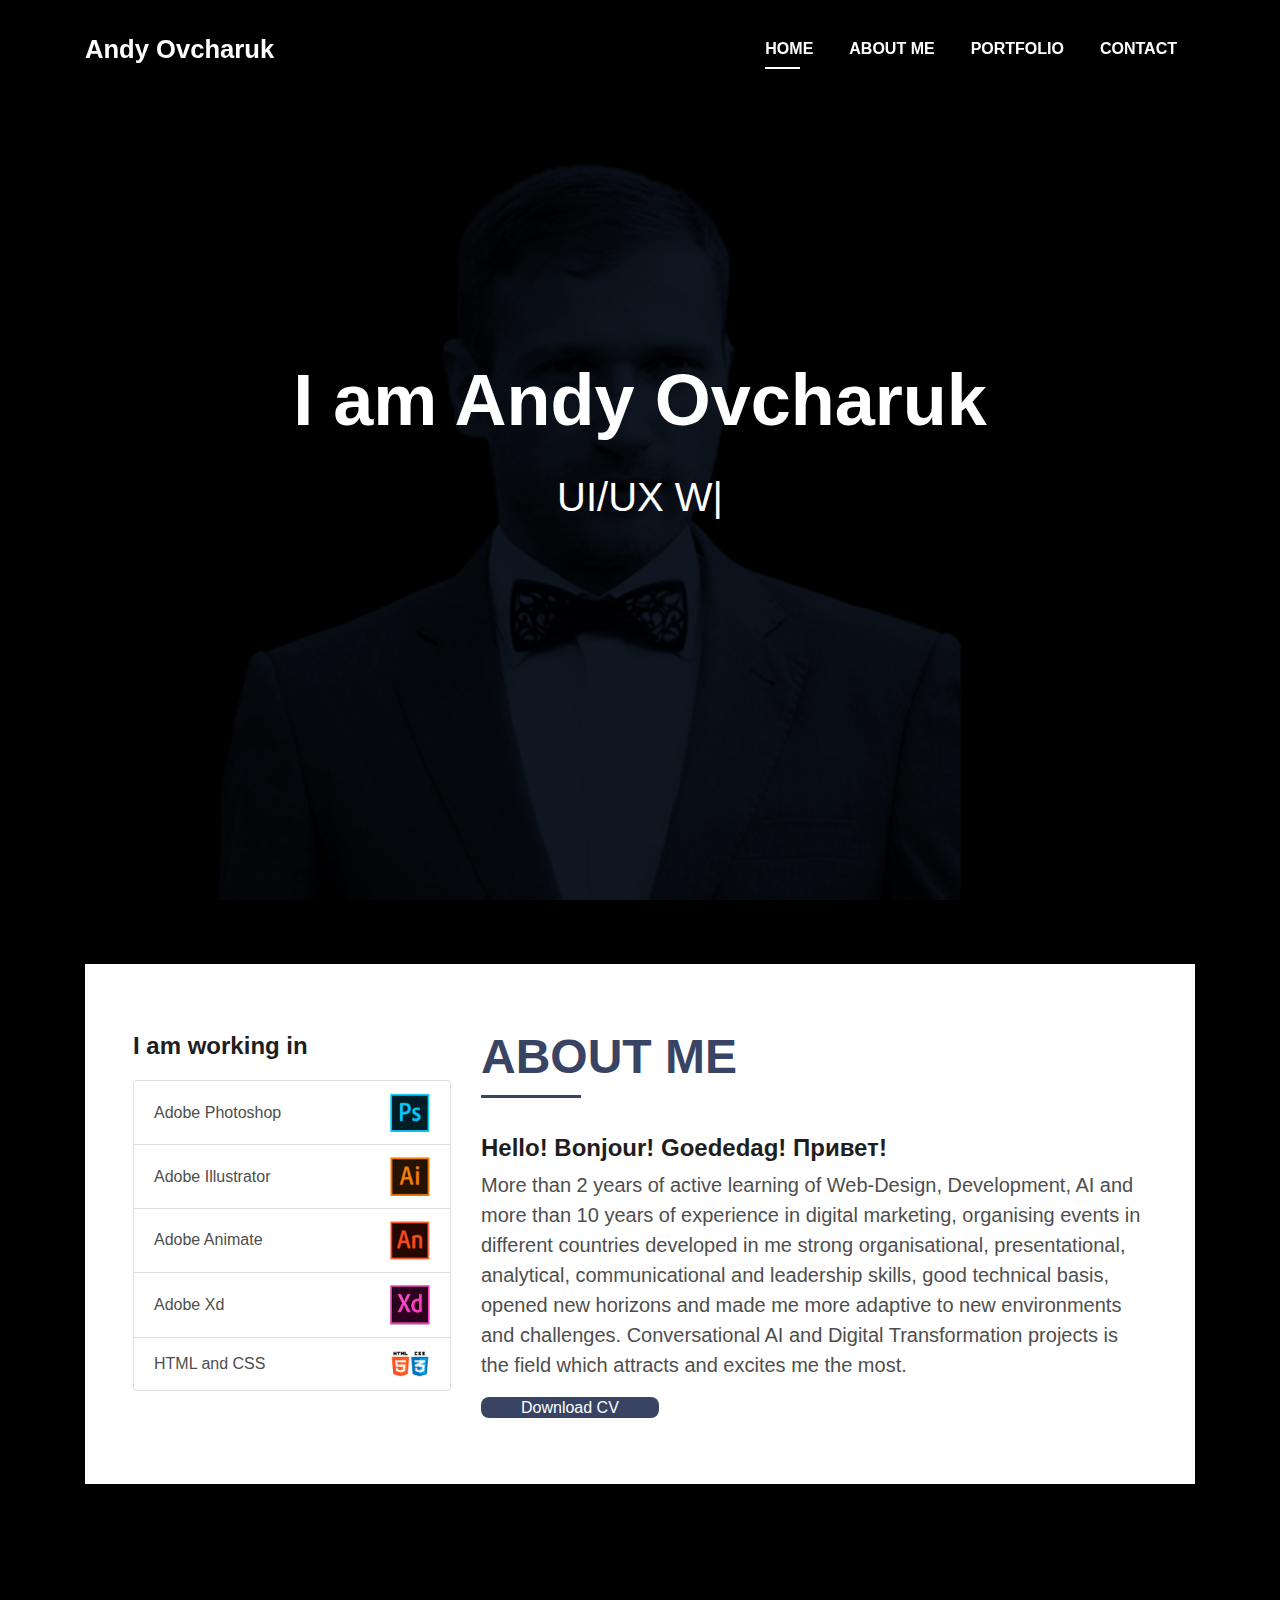
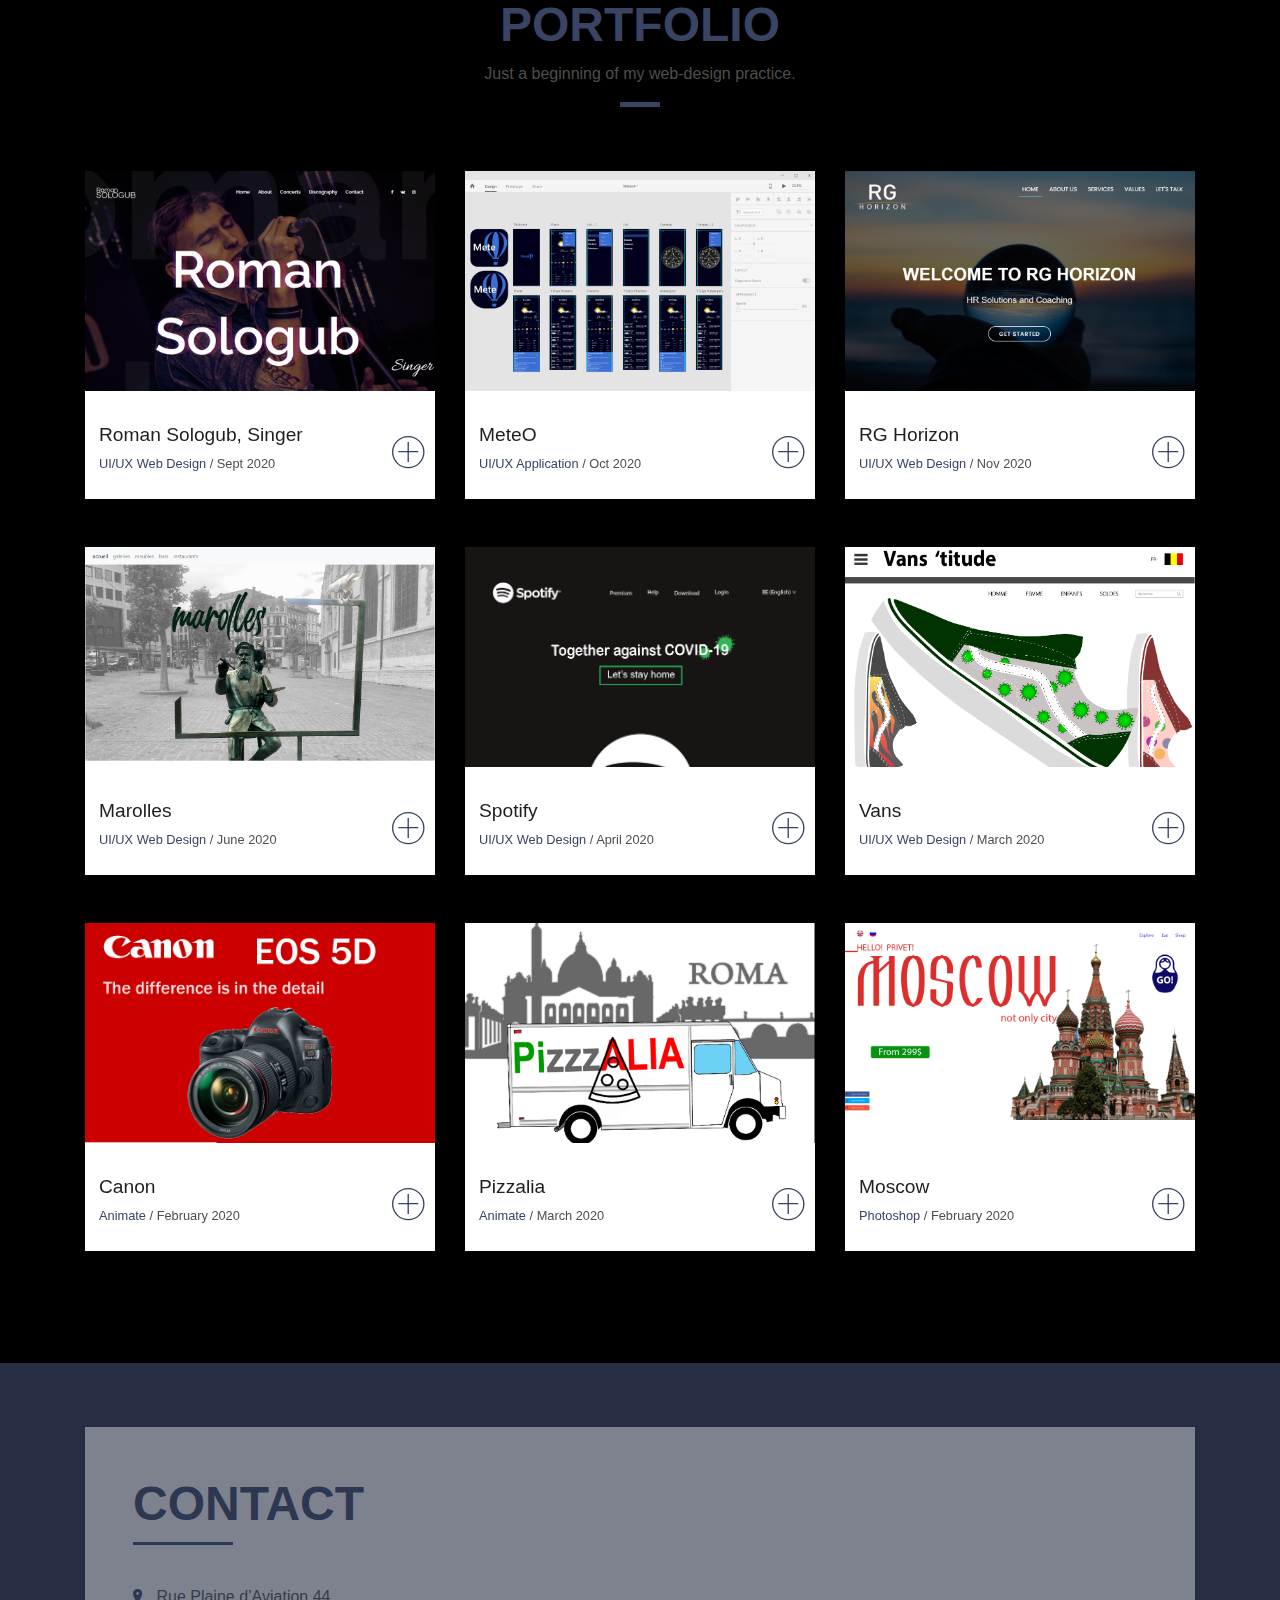
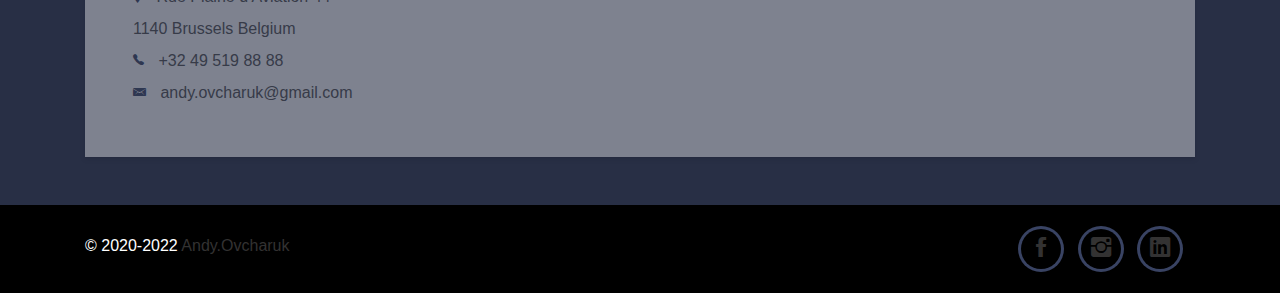
<file: index.html>
<!DOCTYPE html>
<html lang="en">

<head>
  <meta charset="utf-8">
  <meta content="width=device-width, initial-scale=1.0" name="viewport">
  <title>Andy Ovcharuk Portfolio</title>
  <meta content="" name="descriptison">
  <meta content="" name="keywords">
  <link href="assets/img/favicon.png" rel="icon">
  <link href="assets/img/apple-touch-icon.png" rel="apple-touch-icon">
  <link href="assets/vendor/bootstrap/css/bootstrap.min.css" rel="stylesheet">
  <link href="assets/vendor/font-awesome/css/font-awesome.min.css" rel="stylesheet">
  <link href="assets/vendor/ionicons/css/ionicons.min.css" rel="stylesheet">
  <link href="assets/vendor/owl.carousel/assets/owl.carousel.min.css" rel="stylesheet">
  <link href="assets/vendor/venobox/venobox.css" rel="stylesheet">
  <link href="assets/css/style.css" rel="stylesheet">

</head>

<body id="page-top">
  <nav class="navbar navbar-b navbar-trans navbar-expand-md fixed-top" id="mainNav">
    <div class="container">
      <a class="navbar-brand js-scroll" href="#page-top">Andy Ovcharuk</a>
      <button class="navbar-toggler collapsed" type="button" data-toggle="collapse" data-target="#navbarDefault"
        aria-controls="navbarDefault" aria-expanded="false" aria-label="Toggle navigation">
        <span></span>
        <span></span>
        <span></span>
      </button>
      <div class="navbar-collapse collapse justify-content-end" id="navbarDefault">
        <ul class="navbar-nav">
          <li class="nav-item">
            <a class="nav-link js-scroll active" href="index.html">Home</a>
          </li>
          <li class="nav-item">
            <a class="nav-link js-scroll" href="#about">About me</a>
          </li>
          <li class="nav-item">
            <a class="nav-link js-scroll" href="#work">Portfolio</a>
          </li>
          <li class="nav-item">
            <a class="nav-link js-scroll" href="#contact">Contact</a>
          </li>
        </ul>
      </div>
    </div>
  </nav>


  <div id="home" class="intro route bg-image" style="background-image: url(assets/img/background.png)">
    <div class="overlay-itro"></div>
    <div class="intro-content display-table">
      <div class="table-cell">
        <div class="container">
          <h1 class="intro-title mb-4">I am Andy Ovcharuk</h1>
          <p class="intro-subtitle"><span class="text-slider-items">UI/UX Web Developer,UI/UX Web Designer</span><strong
              class="text-slider"></strong></p>

        </div>
      </div>
    </div>
  </div>

  <main id="main">
    <section id="about" class="about-mf sect-pt4 route">
      <div class="container">
        <div class="row">
          <div class="col-sm-12">
            <div class="box-shadow-full">
              <div class="row">
                <div class="col-md-4">
                  <div class="row">
                  </div>
                  <div class="skill-mf">
                    <p class="title-s">I am working in</p>
                    <div class="row">
                      <div class="col-sm-12">
                        <ul class="list-group">
                          <li class="list-group-item d-flex justify-content-between align-items-center">
                            Adobe Photoshop
                            <div class="image-parent">
                              <img src="assets/img/Photoshop.png" class="img-fluid" alt="quixote">
                            </div>
                          </li>
                          <li class="list-group-item d-flex justify-content-between align-items-center">
                            Adobe Illustrator
                            <div class="image-parent">
                              <img src="assets/img/Illustrator.png" class="img-fluid" alt="lay">
                          </li>
                          <li class="list-group-item d-flex justify-content-between align-items-center">
                            Adobe Animate
                            <div class="image-parent">
                              <img src="assets/img/Animate.png" class="img-fluid" alt="things">
                          </li>
                          <li class="list-group-item d-flex justify-content-between align-items-center">
                            Adobe Xd
                            <div class="image-parent">
                              <img src="assets/img/XD.png" class="img-fluid" alt="things">
                          </li>
                          <li class="list-group-item d-flex justify-content-between align-items-center">
                            HTML and CSS
                            <div class="image-parent">
                              <img src="assets/img/HTML.png" class="img-fluid" alt="things">
                          </li>
                        </ul>

                      </div>
                    </div>
                  </div>
                </div>
                <div class="col-md-8">
                  <div class="about-me pt-4 pt-md-0">
                    <div class="title-box-2">
                      <h2 class="title-left">
                        About me
                      </h2>
                    </div>
                    <h6 class="title-s">
                      Hello! Bonjour! Goededag! Привет!
                    </h6>
                    <p class="lead">
                      More than 2 years of active learning of Web-Design, Development, AI and more than 10 years of
                      experience in digital
                      marketing, organising events in different countries developed in me strong organisational,
                      presentational, analytical,
                      communicational and leadership skills, good technical basis, opened new horizons and made me more
                      adaptive to new
                      environments and challenges.
                      Conversational AI and Digital Transformation projects is the field which attracts and excites me
                      the most.
                      <!-- I am a 36 years old entrepreneur with 20 years of experience in events,
                      weddings, advertising, marketing and promotion in different countries.
                      Extremely interested in UX/UI Web-Design, Web-Development and attractive animations.
                      Simplicity, usability and style are my criteria of work in this field.
                      And I will be always happy to follow your requests and guidance as a Partner
                      to create something unique that represents you, your company and your vision. -->
                    </p>
                    <a href="assets/img/cvovcharuk.pdf" class="btn-my" role="button" aria-pressed="true"
                      target="blank">Download CV</a>
                  </div>
                </div>
              </div>
            </div>
          </div>
        </div>
      </div>
    </section>


    <section id="work" class="portfolio-mf sect-pt4 route">
      <div class="container">
        <div class="row">
          <div class="col-sm-12">
            <div class="title-box text-center">
              <h3 class="title-a">
                Portfolio
              </h3>
              <p class="subtitle-a">
                Just a beginning of my web-design practice.
              </p>
              <div class="line-mf"></div>
            </div>
          </div>
        </div>



        <div class="row">
          <div class="col-md-4">
            <div class="work-box">
              <a href="http://www.cyberdesign.be/2020/andriy/Artiste/" target="blank">
                <div class="work-img">
                  <img src="assets/img/sologub1.png" alt="" class="img-fluid">
                </div>
              </a>
              <div class="work-content">
                <div class="row">
                  <div class="col-sm-8">
                    <h2 class="w-title">Roman Sologub, Singer</h2>
                    <div class="w-more">
                      <span class="w-ctegory">UI/UX Web Design</span> / <span class="w-date">Sept 2020</span>
                    </div>
                  </div>
                  <div class="col-sm-4">
                    <div class="w-like">
                      <a href="portfolio-sologub.html"> <span class="ion-ios-plus-outline"></span></a>
                    </div>
                  </div>
                </div>
              </div>
            </div>
          </div>


          <div class="col-md-4">
            <div class="work-box">
              <a href="assets/img/meteo.mp4" target="blank">
                <div class="work-img">
                  <img src="assets/img/meteo1.png" alt="" class="img-fluid">
                </div>
              </a>
              <div class="work-content">
                <div class="row">
                  <div class="col-sm-8">
                    <h2 class="w-title">MeteO</h2>
                    <div class="w-more">
                      <span class="w-ctegory">UI/UX Application</span> / <span class="w-date">Oct 2020</span>
                    </div>
                  </div>
                  <div class="col-sm-4">
                    <div class="w-like">
                      <a href="portfolio-meteo.html"> <span class="ion-ios-plus-outline"></span></a>
                    </div>
                  </div>
                </div>
              </div>
            </div>
          </div>


          <div class="col-md-4">
            <div class="work-box">
              <a href="http://www.cyberdesign.be/2020/andriy/RG_Horizon/" target="blank">
                <div class="work-img">
                  <img src="assets/img/rghorizon1.png" alt="" class="img-fluid">
                </div>
              </a>
              <div class="work-content">
                <div class="row">
                  <div class="col-sm-8">
                    <h2 class="w-title">RG Horizon</h2>
                    <div class="w-more">
                      <span class="w-ctegory">UI/UX Web Design</span> / <span class="w-date">Nov 2020</span>
                    </div>
                  </div>
                  <div class="col-sm-4">
                    <div class="w-like">
                      <a href="portfolio-rghorizon.html"> <span class="ion-ios-plus-outline"></span></a>
                    </div>
                  </div>
                </div>
              </div>
            </div>
          </div>
        </div>



        <div class="row">
          <div class="col-md-4">
            <div class="work-box">
              <a href="http://cyberdesign.be/2020/andriy/Marolles/" target="blank">
                <div class="work-img">
                  <img src="assets/img/Marolles1a.png" alt="" class="img-fluid">
                </div>
              </a>
              <div class="work-content">
                <div class="row">
                  <div class="col-sm-8">
                    <h2 class="w-title">Marolles</h2>
                    <div class="w-more">
                      <span class="w-ctegory">UI/UX Web Design</span> / <span class="w-date">June 2020</span>
                    </div>
                  </div>
                  <div class="col-sm-4">
                    <div class="w-like">
                      <a href="portfolio-marolles.html"> <span class="ion-ios-plus-outline"></span></a>
                    </div>
                  </div>
                </div>
              </div>
            </div>
          </div>




          <div class="col-md-4">
            <div class="work-box">
              <a href="assets/img/Spotify.png" data-gall="portfolioGallery" class="venobox">
                <div class="work-img">
                  <img src="assets/img/Spotify1.png" alt="" class="img-fluid">
                </div>
              </a>
              <div class="work-content">
                <div class="row">
                  <div class="col-sm-8">
                    <h2 class="w-title">Spotify</h2>
                    <div class="w-more">
                      <span class="w-ctegory">UI/UX Web Design</span> / <span class="w-date">April 2020</span>
                    </div>
                  </div>
                  <div class="col-sm-4">
                    <div class="w-like">
                      <a href="portfolio-spotify.html"> <span class="ion-ios-plus-outline"></span></a>
                    </div>
                  </div>
                </div>
              </div>
            </div>
          </div>
          <div class="col-md-4">
            <div class="work-box">
              <a href="assets/img/Vans.png" data-gall="portfolioGallery" class="venobox">
                <div class="work-img">
                  <img src="assets/img/Vans1.png" alt="" class="img-fluid">
                </div>
              </a>
              <div class="work-content">
                <div class="row">
                  <div class="col-sm-8">
                    <h2 class="w-title">Vans</h2>
                    <div class="w-more">
                      <span class="w-ctegory">UI/UX Web Design</span> / <span class="w-date">March 2020</span>
                    </div>
                  </div>
                  <div class="col-sm-4">
                    <div class="w-like">
                      <a href="portfolio-vans.html"> <span class="ion-ios-plus-outline"></span></a>
                    </div>
                  </div>
                </div>
              </div>
            </div>
          </div>
          <div class="col-md-4">
            <div class="work-box">
              <a href="assets/img/Canongif.gif" data-gall="portfolioGallery" class="venobox">
                <div class="work-img">
                  <img src="assets/img/Canon.png" alt="" class="img-fluid">
                </div>
              </a>
              <div class="work-content">
                <div class="row">
                  <div class="col-sm-8">
                    <h2 class="w-title">Canon</h2>
                    <div class="w-more">
                      <span class="w-ctegory">Animate</span> / <span class="w-date">February 2020</span>
                    </div>
                  </div>
                  <div class="col-sm-4">
                    <div class="w-like">
                      <a href="portfolio-canon.html"> <span class="ion-ios-plus-outline"></span></a>
                    </div>
                  </div>
                </div>
              </div>
            </div>
          </div>
          <div class="col-md-4">
            <div class="work-box">
              <a href="assets/img/Pizzalia.gif" data-gall="portfolioGallery" class="venobox">
                <div class="work-img">
                  <img src="assets/img/Pizza1.png" alt="" class="img-fluid">
                </div>
              </a>
              <div class="work-content">
                <div class="row">
                  <div class="col-sm-8">
                    <h2 class="w-title">Pizzalia</h2>
                    <div class="w-more">
                      <span class="w-ctegory">Animate</span> / <span class="w-date">March 2020</span>
                    </div>
                  </div>
                  <div class="col-sm-4">
                    <div class="w-like">
                      <a href="portfolio-pizzalia.html"> <span class="ion-ios-plus-outline"></span></a>
                    </div>
                  </div>
                </div>
              </div>
            </div>
          </div>
          <div class="col-md-4">
            <div class="work-box">
              <a href="assets/img/Moscow1.png" data-gall="portfolioGallery" class="venobox">
                <div class="work-img">
                  <img src="assets/img/Moscow1.png" alt="" class="img-fluid">
                </div>
              </a>
              <div class="work-content">
                <div class="row">
                  <div class="col-sm-8">
                    <h2 class="w-title">Moscow</h2>
                    <div class="w-more">
                      <span class="w-ctegory">Photoshop</span> / <span class="w-date">February 2020</span>
                    </div>
                  </div>
                  <div class="col-sm-4">
                    <div class="w-like">
                      <a href="portfolio-moscow.html"> <span class="ion-ios-plus-outline"></span></a>
                    </div>
                  </div>
                </div>
              </div>
            </div>
          </div>

        </div>
      </div>
    </section>


    <section class="paralax-mf footer-paralax bg-image sect-mt4 route"
      style="background-image: url(assets/img/overlay-bg.jpg)">
      <div class="overlay-mf"></div>
      <div class="container">
        <div class="row">
          <div class="col-sm-12">
            <div class="contact-mf">
              <div id="contact" class="box-shadow-full" style="opacity: 0.4">
                <div class="row">
                  <div class="col-sm-12">
                    <div class="title-box-2 pt-4 pt-md-0">
                      <h5 class="title-left">
                        Contact
                      </h5>
                    </div>
                    <div class="more-info">

                      <ul class="list-ico">
                        <li><span class="ion-ios-location"></span> Rue Plaine d’Aviation 44
                          <br>
                          1140 Brussels Belgium
                        </li>
                        <li><span class="ion-ios-telephone"></span> +32 49 519 88 88</li>
                        <li><span class="ion-email"></span> andy.ovcharuk@gmail.com</li>
                      </ul>
                    </div>
                  </div>
                </div>
              </div>
            </div>
          </div>
        </div>
      </div>
    </section>

  </main>


  <footer>
    <div class="container">
      <div class="row">
        <div class="col-sm-6" style="display: flex; align-items: center;">
          <div class="copyright-box">
            <p class="copyright">&copy; 2020-2022 <a href="https://www.linkedin.com/in/andy-ovcharuk-65843251/"
                target="blank"> Andy.Ovcharuk</a> </p>
          </div>
        </div>
        <div class="col-sm-6" style="display: flex; align-items: center; justify-content: flex-end;">
          <div class="socials">
            <ul>
              <li><a href="https://www.facebook.com/andy.balloonpilot" target="blank"><span class="ico-circle"><i
                      class="ion-social-facebook"></i></span></a></li>
              <li><a href="https://www.instagram.com/andyballoonpilot/" target="blank"><span class="ico-circle"><i
                      class="ion-social-instagram"></i></span></a></li>
              <li><a href="https://www.linkedin.com/in/andy-ovcharuk-65843251/" target="blank"><span
                    class="ico-circle"><i class="ion-social-linkedin"></i></span></a></li>
            </ul>
          </div>
        </div>
      </div>
    </div>
  </footer>

  <a href="#" class="back-to-top"><i class="fa fa-chevron-up"></i></a>
  <div id="preloader"></div>

  <script src="assets/vendor/jquery/jquery.min.js"></script>
  <script src="assets/vendor/bootstrap/js/bootstrap.bundle.min.js"></script>
  <script src="assets/vendor/jquery.easing/jquery.easing.min.js"></script>
  <script src="assets/vendor/php-email-form/validate.js"></script>
  <script src="assets/vendor/waypoints/jquery.waypoints.min.js"></script>
  <script src="assets/vendor/counterup/jquery.counterup.min.js"></script>
  <script src="assets/vendor/owl.carousel/owl.carousel.min.js"></script>
  <script src="assets/vendor/typed.js/typed.min.js"></script>
  <script src="assets/vendor/venobox/venobox.min.js"></script>
  <script src="assets/js/main.js"></script>

</body>

</html>
</file>
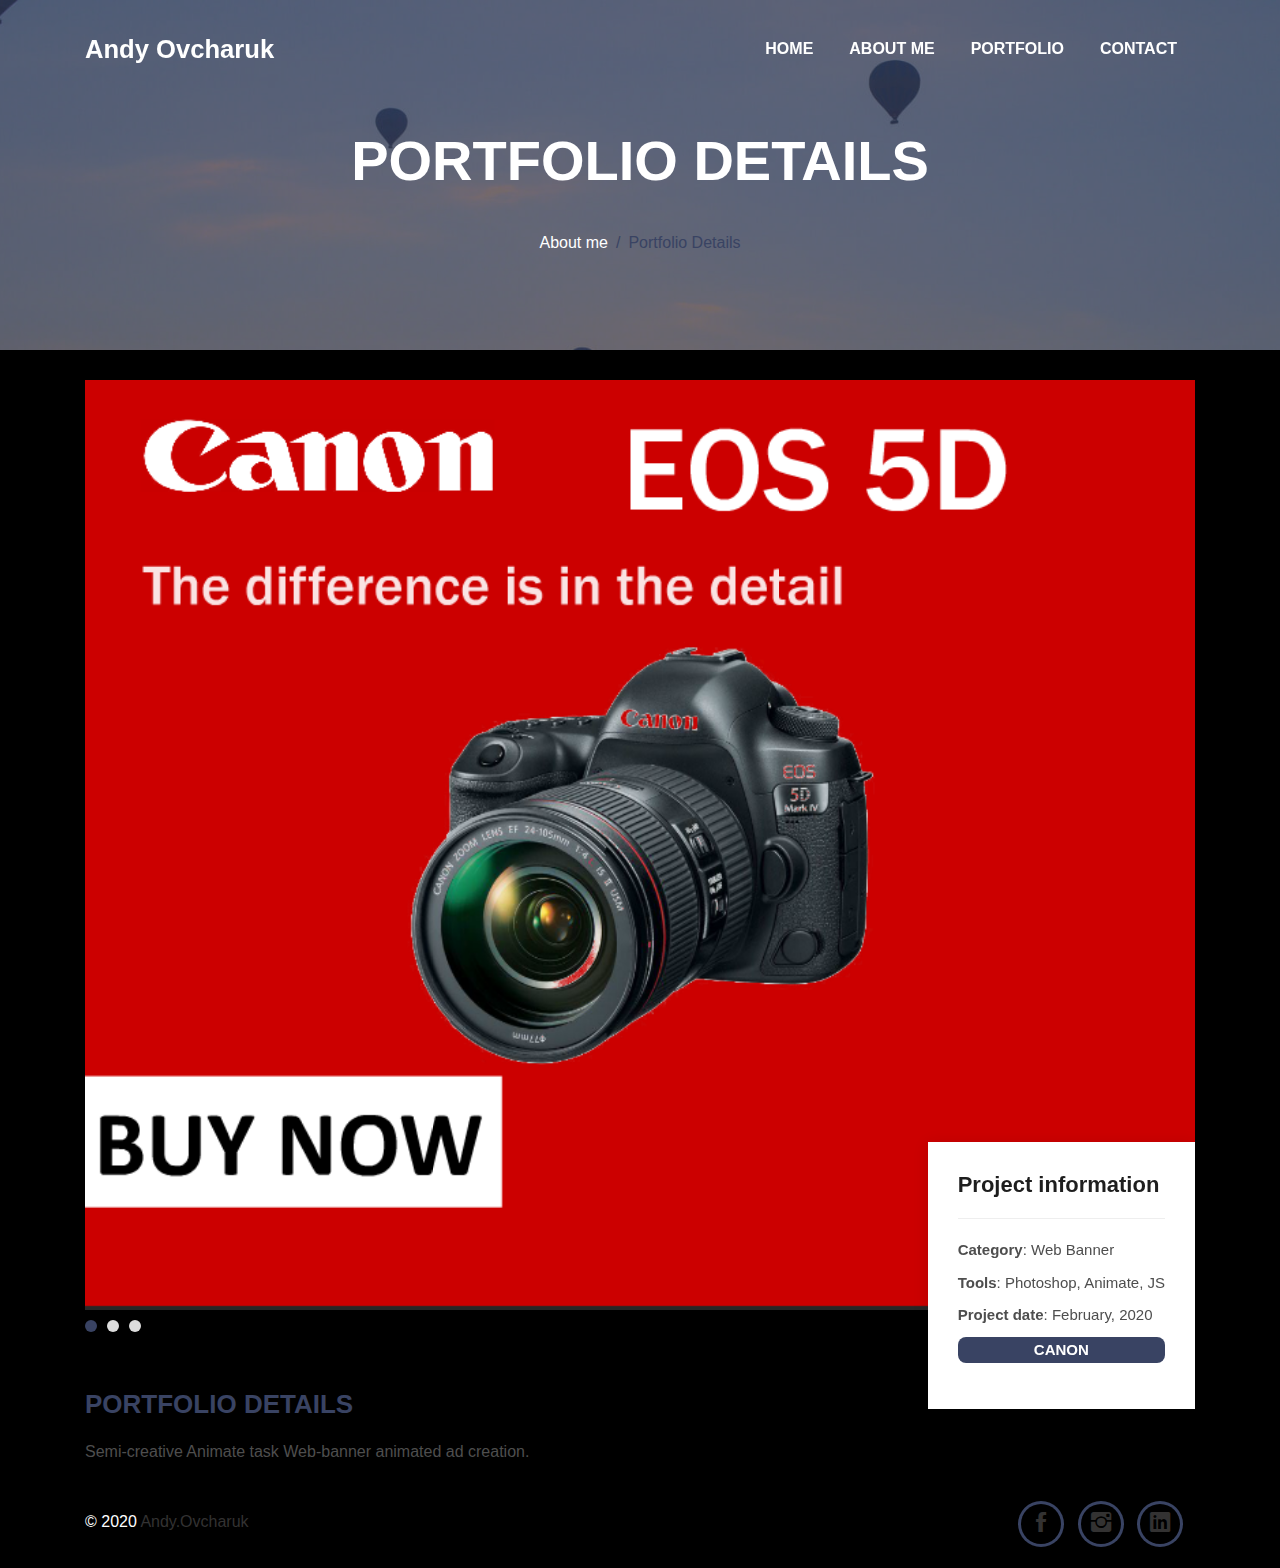
<file: portfolio-canon.html>
<!DOCTYPE html>
<html lang="en">

<head>
  <meta charset="utf-8">
  <meta content="width=device-width, initial-scale=1.0" name="viewport">
  <title>Andy Ovcharuk Portfolio</title>
  <meta content="" name="descriptison">
  <meta content="" name="keywords">
  <link href="assets/img/favicon.png" rel="icon">
  <link href="assets/img/apple-touch-icon.png" rel="apple-touch-icon">
  <link href="assets/vendor/bootstrap/css/bootstrap.min.css" rel="stylesheet">
  <link href="assets/vendor/font-awesome/css/font-awesome.min.css" rel="stylesheet">
  <link href="assets/vendor/ionicons/css/ionicons.min.css" rel="stylesheet">
  <link href="assets/vendor/owl.carousel/assets/owl.carousel.min.css" rel="stylesheet">
  <link href="assets/vendor/venobox/venobox.css" rel="stylesheet">
  <link href="assets/css/style.css" rel="stylesheet">

</head>

<body id="page-top">
  <nav class="navbar navbar-b navbar-trans navbar-expand-md fixed-top" id="mainNav">
    <div class="container">
      <a class="navbar-brand js-scroll" href="#page-top">Andy Ovcharuk</a>
      <button class="navbar-toggler collapsed" type="button" data-toggle="collapse" data-target="#navbarDefault" aria-controls="navbarDefault" aria-expanded="false" aria-label="Toggle navigation">
        <span></span>
        <span></span>
        <span></span>
      </button>
      <div class="navbar-collapse collapse justify-content-end" id="navbarDefault">
        <ul class="navbar-nav">
          <li class="nav-item">
            <a class="nav-link js-scroll active" href="index.html">Home</a>
          </li>
          <li class="nav-item">
            <a class="nav-link js-scroll" href="index.html#about">About me</a>
          </li>
          <li class="nav-item">
            <a class="nav-link js-scroll" href="index.html#work">Portfolio</a>
          </li>
          <li class="nav-item">
            <a class="nav-link js-scroll" href="index.html#contact">Contact</a>
          </li>
        </ul>
      </div>
    </div>
  </nav>

  <div class="intro intro-single route bg-image" style="background-image: url(assets/img/overlay-bg.jpg)">
    <div class="overlay-mf"></div>
    <div class="intro-content display-table">
      <div class="table-cell">
        <div class="container">
          <h2 class="intro-title mb-4">Portfolio Details</h2>
          <ol class="breadcrumb d-flex justify-content-center">
            <li class="breadcrumb-item">
              <a href="index.html#about">About me</a>
            </li>
            <li class="breadcrumb-item active">Portfolio Details</li>
          </ol>
        </div>
      </div>
    </div>
  </div>

  <main id="main">

    <section class="portfolio-details">
      <div class="container">

        <div class="portfolio-details-container">

          <div class="owl-carousel portfolio-details-carousel">
            <img src="assets/img/Canon.png" class="img-fluid" alt="">
            <img src="assets/img/Canon2.png" class="img-fluid" alt="">
            <img src="assets/img/Canon3.png" class="img-fluid" alt="">
          </div>

          <div class="portfolio-info">
            <h3>Project information</h3>
            <ul>
              <li><strong>Category</strong>: Web Banner</li>
              <li><strong>Tools</strong>: Photoshop, Animate, JS</li>
              <li><strong>Project date</strong>: February, 2020</li>
              <li><a href="assets/img/Canongif.gif" class="btn-my" role="button" aria-pressed="true" target="blank" style="display: flex; align-items: center; justify-content: center;"><strong>CANON</strong></a></li>
              </ul>
          </div>

        </div>

        <div class="portfolio-description">
          <h2 class="title-x">Portfolio details</h2>
          <p>
Semi-creative Animate task
Web-banner animated ad creation. 
          </p>
        </div>
      </div>
    </section>

  </main>

  <footer>
    <div class="container">
      <div class="row">
        <div class="col-sm-6" style="display: flex; align-items: center;">
          <div class="copyright-box">
            <p class="copyright">&copy; 2020 <a href="https://www.linkedin.com/in/andy-ovcharuk-65843251/" target="blank"> Andy.Ovcharuk</a> </p>
          </div>
        </div>
        <div class="col-sm-6" style="display: flex; align-items: center; justify-content: flex-end;">
          <div class="socials" >
              <ul>
              <li><a href="https://www.facebook.com/andy.balloonpilot" target="blank"><span class="ico-circle"><i class="ion-social-facebook"></i></span></a></li>
              <li><a href="https://www.instagram.com/andyballoonpilot/" target="blank"><span class="ico-circle"><i class="ion-social-instagram"></i></span></a></li>
              <li><a href="https://www.linkedin.com/in/andy-ovcharuk-65843251/" target="blank"><span class="ico-circle"><i class="ion-social-linkedin"></i></span></a></li>
              </ul>
          </div>
        </div>
      </div>
    </div>
  </footer>

  <a href="#" class="back-to-top"><i class="fa fa-chevron-up"></i></a>
  <div id="preloader"></div>

  <script src="assets/vendor/jquery/jquery.min.js"></script>
  <script src="assets/vendor/bootstrap/js/bootstrap.bundle.min.js"></script>
  <script src="assets/vendor/jquery.easing/jquery.easing.min.js"></script>
  <script src="assets/vendor/php-email-form/validate.js"></script>
  <script src="assets/vendor/waypoints/jquery.waypoints.min.js"></script>
  <script src="assets/vendor/counterup/jquery.counterup.min.js"></script>
  <script src="assets/vendor/owl.carousel/owl.carousel.min.js"></script>
  <script src="assets/vendor/typed.js/typed.min.js"></script>
  <script src="assets/vendor/venobox/venobox.min.js"></script>

  <script src="assets/js/main.js"></script>

</body>

</html>
</file>
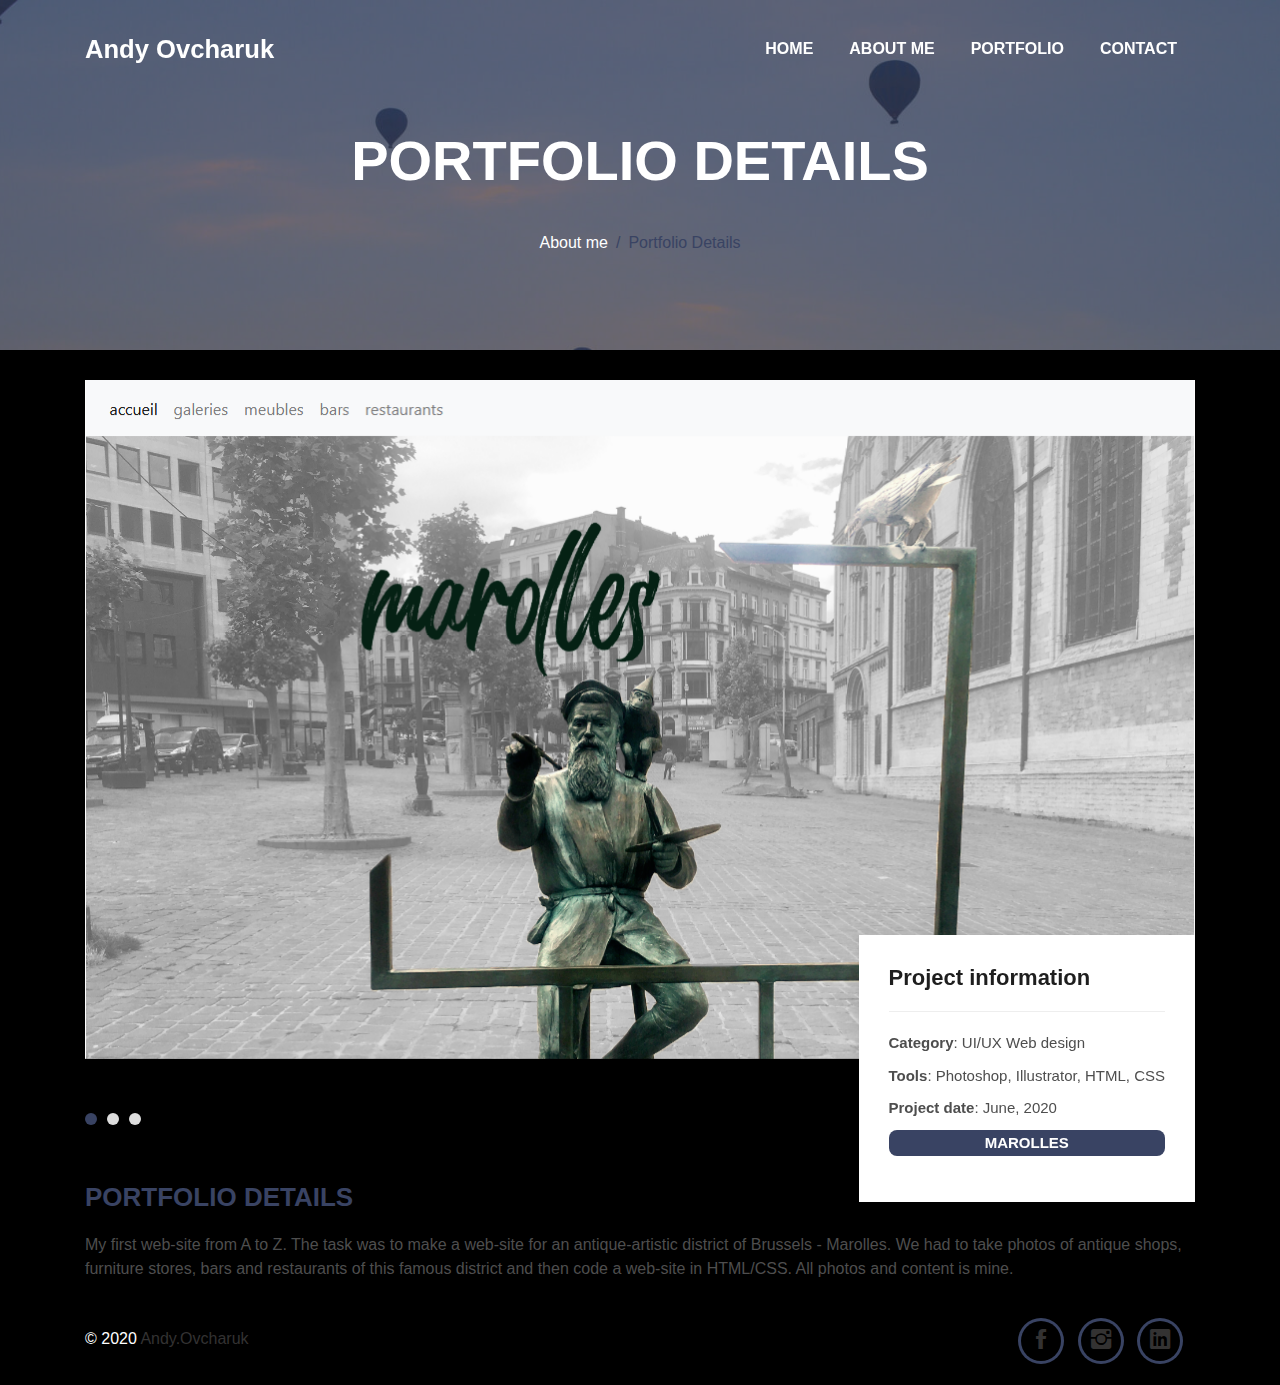
<file: portfolio-marolles.html>
<!DOCTYPE html>
<html lang="en">

<head>
  <meta charset="utf-8">
  <meta content="width=device-width, initial-scale=1.0" name="viewport">
  <title>Andy Ovcharuk Portfolio</title>
  <meta content="" name="descriptison">
  <meta content="" name="keywords">
  <link href="assets/img/favicon.png" rel="icon">
  <link href="assets/img/apple-touch-icon.png" rel="apple-touch-icon">
  <link href="assets/vendor/bootstrap/css/bootstrap.min.css" rel="stylesheet">
  <link href="assets/vendor/font-awesome/css/font-awesome.min.css" rel="stylesheet">
  <link href="assets/vendor/ionicons/css/ionicons.min.css" rel="stylesheet">
  <link href="assets/vendor/owl.carousel/assets/owl.carousel.min.css" rel="stylesheet">
  <link href="assets/vendor/venobox/venobox.css" rel="stylesheet">
  <link href="assets/css/style.css" rel="stylesheet">

</head>

<body id="page-top">
  <nav class="navbar navbar-b navbar-trans navbar-expand-md fixed-top" id="mainNav">
    <div class="container">
      <a class="navbar-brand js-scroll" href="#page-top">Andy Ovcharuk</a>
      <button class="navbar-toggler collapsed" type="button" data-toggle="collapse" data-target="#navbarDefault" aria-controls="navbarDefault" aria-expanded="false" aria-label="Toggle navigation">
        <span></span>
        <span></span>
        <span></span>
      </button>
      <div class="navbar-collapse collapse justify-content-end" id="navbarDefault">
        <ul class="navbar-nav">
          <li class="nav-item">
            <a class="nav-link js-scroll active" href="index.html">Home</a>
          </li>
          <li class="nav-item">
            <a class="nav-link js-scroll" href="index.html#about">About me</a>
          </li>
          <li class="nav-item">
            <a class="nav-link js-scroll" href="index.html#work">Portfolio</a>
          </li>
          <li class="nav-item">
            <a class="nav-link js-scroll" href="index.html#contact">Contact</a>
          </li>
        </ul>
      </div>
    </div>
  </nav>

  <div class="intro intro-single route bg-image" style="background-image: url(assets/img/overlay-bg.jpg)">
    <div class="overlay-mf"></div>
    <div class="intro-content display-table">
      <div class="table-cell">
        <div class="container">
          <h2 class="intro-title mb-4">Portfolio Details</h2>
          <ol class="breadcrumb d-flex justify-content-center">
            <li class="breadcrumb-item">
              <a href="index.html#about">About me</a>
            </li>
            <li class="breadcrumb-item active">Portfolio Details</li>
          </ol>
        </div>
      </div>
    </div>
  </div>

  <main id="main">

    <section class="portfolio-details">
      <div class="container">

        <div class="portfolio-details-container">

          <div class="owl-carousel portfolio-details-carousel">
            <img src="assets/img/Marolles1.png" class="img-fluid" alt="">
            <img src="assets/img/Marolles2.png" class="img-fluid" alt="">
            <img src="assets/img/Marolles3.png" class="img-fluid" alt="">
          </div>

          <div class="portfolio-info">
            <h3>Project information</h3>
            <ul>
              <li><strong>Category</strong>: UI/UX Web design</li>
              <li><strong>Tools</strong>: Photoshop, Illustrator, HTML, CSS</li>
              <li><strong>Project date</strong>: June, 2020</li>
              <li><a href="http://cyberdesign.be/2020/andriy/Marolles/" class="btn-my" role="button" aria-pressed="true" target="blank" style="display: flex; align-items: center; justify-content: center;"><strong>MAROLLES</strong></a></li>
                          </ul>
          </div>

        </div>

        <div class="portfolio-description">
          <h2 class="title-x">Portfolio details</h2>
          <p>
            My first web-site from A to Z.
The task was to make a web-site for an antique-artistic district of Brussels - Marolles.
We had to take photos of antique shops, furniture stores, bars and restaurants of this famous district and then code a web-site in HTML/CSS. All photos and content is mine.
          </p>
        </div>
      </div>
    </section>

  </main>

  <footer>
    <div class="container">
      <div class="row">
        <div class="col-sm-6" style="display: flex; align-items: center;">
          <div class="copyright-box">
            <p class="copyright">&copy; 2020 <a href="https://www.linkedin.com/in/andy-ovcharuk-65843251/" target="blank"> Andy.Ovcharuk</a> </p>
          </div>
        </div>
        <div class="col-sm-6" style="display: flex; align-items: center; justify-content: flex-end;">
          <div class="socials" >
              <ul>
              <li><a href="https://www.facebook.com/andy.balloonpilot" target="blank"><span class="ico-circle"><i class="ion-social-facebook"></i></span></a></li>
              <li><a href="https://www.instagram.com/andyballoonpilot/" target="blank"><span class="ico-circle"><i class="ion-social-instagram"></i></span></a></li>
              <li><a href="https://www.linkedin.com/in/andy-ovcharuk-65843251/" target="blank"><span class="ico-circle"><i class="ion-social-linkedin"></i></span></a></li>
              </ul>
          </div>
        </div>
      </div>
    </div>
  </footer>

  <a href="#" class="back-to-top"><i class="fa fa-chevron-up"></i></a>
  <div id="preloader"></div>

  <script src="assets/vendor/jquery/jquery.min.js"></script>
  <script src="assets/vendor/bootstrap/js/bootstrap.bundle.min.js"></script>
  <script src="assets/vendor/jquery.easing/jquery.easing.min.js"></script>
  <script src="assets/vendor/php-email-form/validate.js"></script>
  <script src="assets/vendor/waypoints/jquery.waypoints.min.js"></script>
  <script src="assets/vendor/counterup/jquery.counterup.min.js"></script>
  <script src="assets/vendor/owl.carousel/owl.carousel.min.js"></script>
  <script src="assets/vendor/typed.js/typed.min.js"></script>
  <script src="assets/vendor/venobox/venobox.min.js"></script>

  <script src="assets/js/main.js"></script>

</body>

</html>
</file>
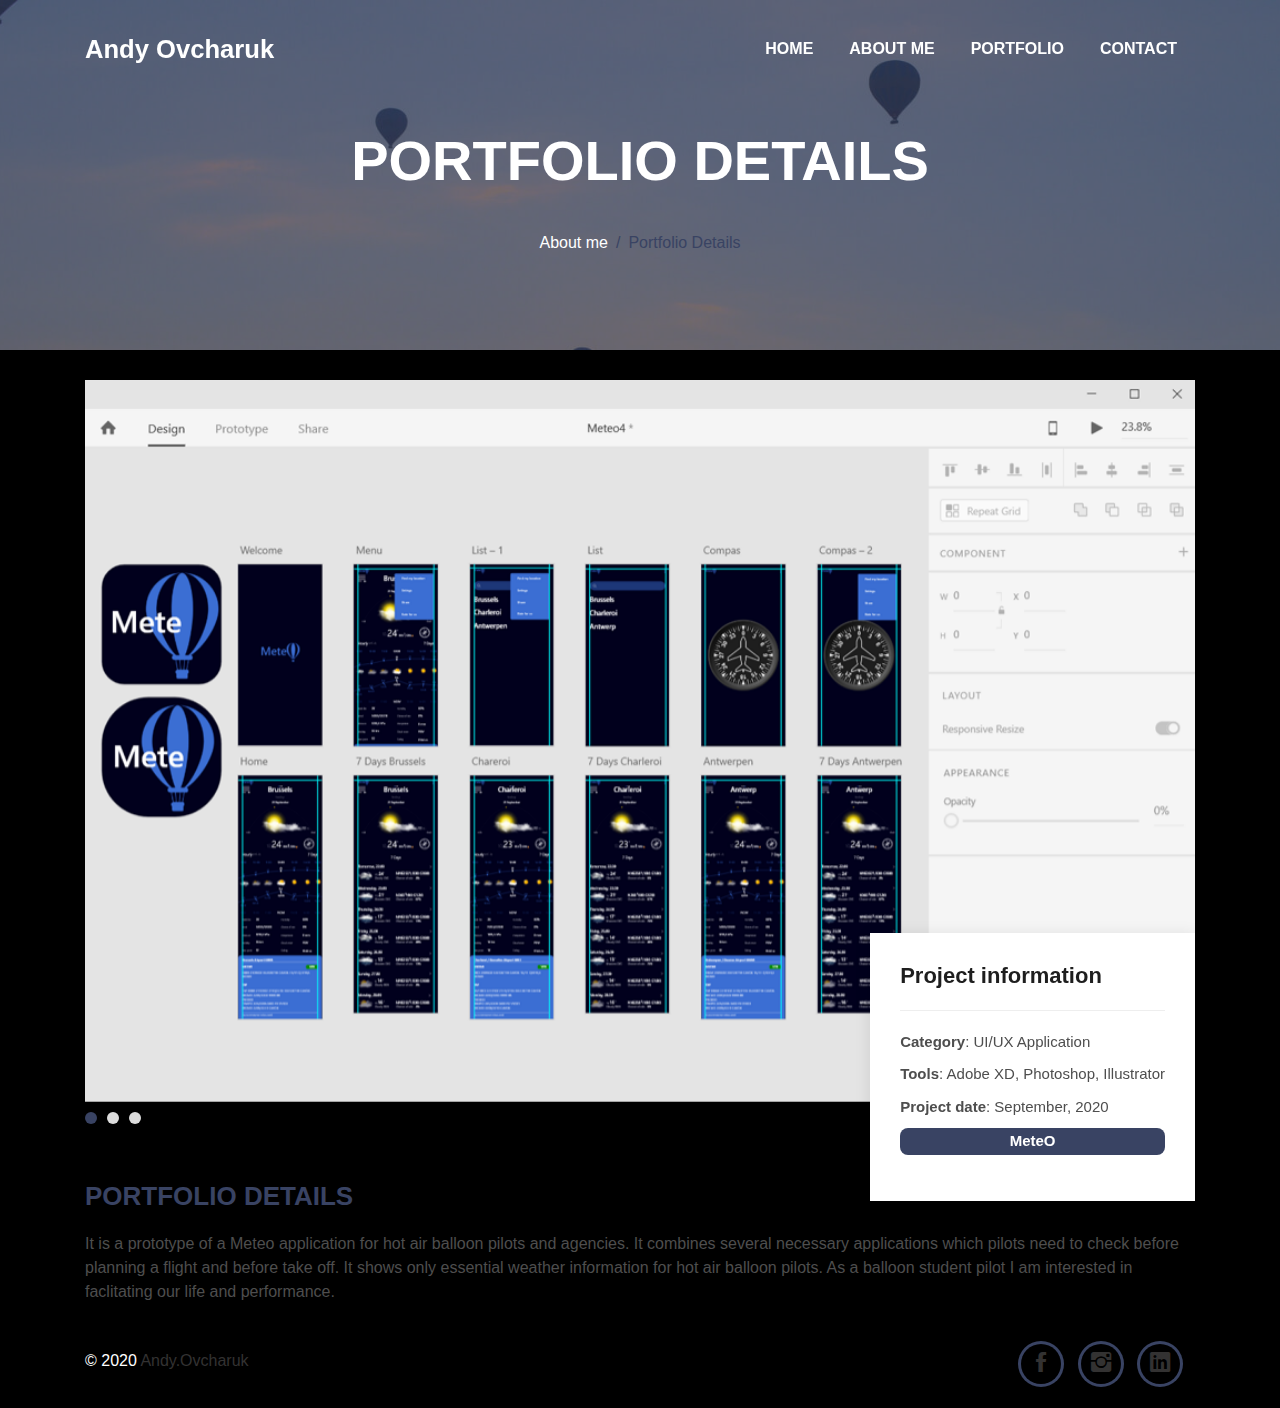
<file: portfolio-meteo.html>
<!DOCTYPE html>
<html lang="en">

<head>
  <meta charset="utf-8">
  <meta content="width=device-width, initial-scale=1.0" name="viewport">
  <title>Andy Ovcharuk Portfolio</title>
  <meta content="" name="descriptison">
  <meta content="" name="keywords">
  <link href="assets/img/favicon.png" rel="icon">
  <link href="assets/img/apple-touch-icon.png" rel="apple-touch-icon">
  <link href="assets/vendor/bootstrap/css/bootstrap.min.css" rel="stylesheet">
  <link href="assets/vendor/font-awesome/css/font-awesome.min.css" rel="stylesheet">
  <link href="assets/vendor/ionicons/css/ionicons.min.css" rel="stylesheet">
  <link href="assets/vendor/owl.carousel/assets/owl.carousel.min.css" rel="stylesheet">
  <link href="assets/vendor/venobox/venobox.css" rel="stylesheet">
  <link href="assets/css/style.css" rel="stylesheet">

</head>

<body id="page-top">
  <nav class="navbar navbar-b navbar-trans navbar-expand-md fixed-top" id="mainNav">
    <div class="container">
      <a class="navbar-brand js-scroll" href="#page-top">Andy Ovcharuk</a>
      <button class="navbar-toggler collapsed" type="button" data-toggle="collapse" data-target="#navbarDefault" aria-controls="navbarDefault" aria-expanded="false" aria-label="Toggle navigation">
        <span></span>
        <span></span>
        <span></span>
      </button>
      <div class="navbar-collapse collapse justify-content-end" id="navbarDefault">
        <ul class="navbar-nav">
          <li class="nav-item">
            <a class="nav-link js-scroll active" href="index.html">Home</a>
          </li>
          <li class="nav-item">
            <a class="nav-link js-scroll" href="index.html#about">About me</a>
          </li>
          <li class="nav-item">
            <a class="nav-link js-scroll" href="index.html#work">Portfolio</a>
          </li>
          <li class="nav-item">
            <a class="nav-link js-scroll" href="index.html#contact">Contact</a>
          </li>
        </ul>
      </div>
    </div>
  </nav>

  <div class="intro intro-single route bg-image" style="background-image: url(assets/img/overlay-bg.jpg)">
    <div class="overlay-mf"></div>
    <div class="intro-content display-table">
      <div class="table-cell">
        <div class="container">
          <h2 class="intro-title mb-4">Portfolio Details</h2>
          <ol class="breadcrumb d-flex justify-content-center">
            <li class="breadcrumb-item">
              <a href="index.html#about">About me</a>
            </li>
            <li class="breadcrumb-item active">Portfolio Details</li>
          </ol>
        </div>
      </div>
    </div>
  </div>

  <main id="main">

    <section class="portfolio-details">
      <div class="container">

        <div class="portfolio-details-container">

          <div class="owl-carousel portfolio-details-carousel">
            <img src="assets/img/meteo1.png" class="img-fluid" alt="">
            <img src="assets/img/meteo2.png" class="img-fluid" alt="">
            <img src="assets/img/meteo3.png" class="img-fluid" alt="">
          </div>

          <div class="portfolio-info">
            <h3>Project information</h3>
            <ul>
              <li><strong>Category</strong>: UI/UX Application</li>
              <li><strong>Tools</strong>: Adobe XD, Photoshop, Illustrator</li>
              <li><strong>Project date</strong>: September, 2020</li>
              <li><a href="assets/img/meteo.mp4" class="btn-my" role="button" aria-pressed="true" target="blank" style="display: flex; align-items: center; justify-content: center;"><strong>MeteO</strong></a></li>
                          </ul>
          </div>

        </div>

        <div class="portfolio-description">
          <h2 class="title-x">Portfolio details</h2>
          <p>
            It is a prototype of a Meteo application for hot air balloon pilots and agencies. It combines several necessary applications which pilots need to check before planning a flight and before take off. It shows only essential weather information for hot air balloon pilots. As a balloon student pilot I am interested in faclitating our life and performance.
          </p>
        </div>
      </div>
    </section>

  </main>

  <footer>
    <div class="container">
      <div class="row">
        <div class="col-sm-6" style="display: flex; align-items: center;">
          <div class="copyright-box">
            <p class="copyright">&copy; 2020 <a href="https://www.linkedin.com/in/andy-ovcharuk-65843251/" target="blank"> Andy.Ovcharuk</a> </p>
          </div>
        </div>
        <div class="col-sm-6" style="display: flex; align-items: center; justify-content: flex-end;">
          <div class="socials" >
              <ul>
              <li><a href="https://www.facebook.com/andy.balloonpilot" target="blank"><span class="ico-circle"><i class="ion-social-facebook"></i></span></a></li>
              <li><a href="https://www.instagram.com/andyballoonpilot/" target="blank"><span class="ico-circle"><i class="ion-social-instagram"></i></span></a></li>
              <li><a href="https://www.linkedin.com/in/andy-ovcharuk-65843251/" target="blank"><span class="ico-circle"><i class="ion-social-linkedin"></i></span></a></li>
              </ul>
          </div>
        </div>
      </div>
    </div>
  </footer>

  <a href="#" class="back-to-top"><i class="fa fa-chevron-up"></i></a>
  <div id="preloader"></div>

  <script src="assets/vendor/jquery/jquery.min.js"></script>
  <script src="assets/vendor/bootstrap/js/bootstrap.bundle.min.js"></script>
  <script src="assets/vendor/jquery.easing/jquery.easing.min.js"></script>
  <script src="assets/vendor/php-email-form/validate.js"></script>
  <script src="assets/vendor/waypoints/jquery.waypoints.min.js"></script>
  <script src="assets/vendor/counterup/jquery.counterup.min.js"></script>
  <script src="assets/vendor/owl.carousel/owl.carousel.min.js"></script>
  <script src="assets/vendor/typed.js/typed.min.js"></script>
  <script src="assets/vendor/venobox/venobox.min.js"></script>

  <script src="assets/js/main.js"></script>

</body>

</html>
</file>
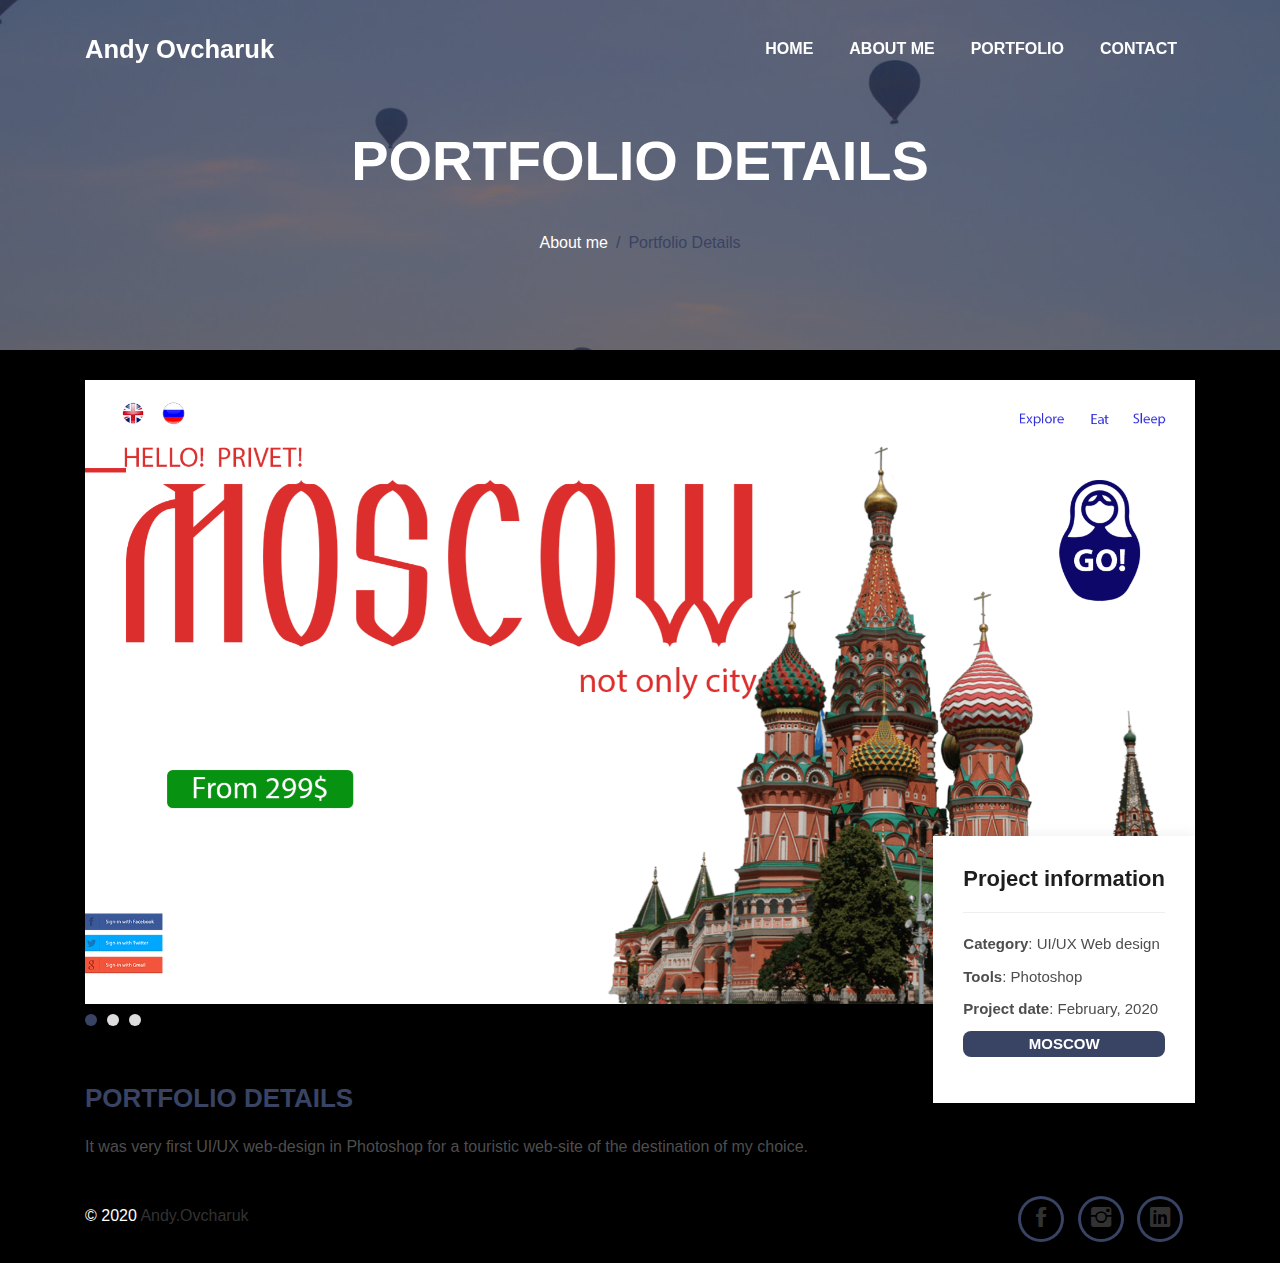
<file: portfolio-moscow.html>
<!DOCTYPE html>
<html lang="en">

<head>
  <meta charset="utf-8">
  <meta content="width=device-width, initial-scale=1.0" name="viewport">
  <title>Andy Ovcharuk Portfolio</title>
  <meta content="" name="descriptison">
  <meta content="" name="keywords">
  <link href="assets/img/favicon.png" rel="icon">
  <link href="assets/img/apple-touch-icon.png" rel="apple-touch-icon">
  <link href="assets/vendor/bootstrap/css/bootstrap.min.css" rel="stylesheet">
  <link href="assets/vendor/font-awesome/css/font-awesome.min.css" rel="stylesheet">
  <link href="assets/vendor/ionicons/css/ionicons.min.css" rel="stylesheet">
  <link href="assets/vendor/owl.carousel/assets/owl.carousel.min.css" rel="stylesheet">
  <link href="assets/vendor/venobox/venobox.css" rel="stylesheet">
  <link href="assets/css/style.css" rel="stylesheet">

</head>

<body id="page-top">
  <nav class="navbar navbar-b navbar-trans navbar-expand-md fixed-top" id="mainNav">
    <div class="container">
      <a class="navbar-brand js-scroll" href="#page-top">Andy Ovcharuk</a>
      <button class="navbar-toggler collapsed" type="button" data-toggle="collapse" data-target="#navbarDefault" aria-controls="navbarDefault" aria-expanded="false" aria-label="Toggle navigation">
        <span></span>
        <span></span>
        <span></span>
      </button>
      <div class="navbar-collapse collapse justify-content-end" id="navbarDefault">
        <ul class="navbar-nav">
          <li class="nav-item">
            <a class="nav-link js-scroll active" href="index.html">Home</a>
          </li>
          <li class="nav-item">
            <a class="nav-link js-scroll" href="index.html#about">About me</a>
          </li>
          <li class="nav-item">
            <a class="nav-link js-scroll" href="index.html#work">Portfolio</a>
          </li>
          <li class="nav-item">
            <a class="nav-link js-scroll" href="index.html#contact">Contact</a>
          </li>
        </ul>
      </div>
    </div>
  </nav>

  <div class="intro intro-single route bg-image" style="background-image: url(assets/img/overlay-bg.jpg)">
    <div class="overlay-mf"></div>
    <div class="intro-content display-table">
      <div class="table-cell">
        <div class="container">
          <h2 class="intro-title mb-4">Portfolio Details</h2>
          <ol class="breadcrumb d-flex justify-content-center">
            <li class="breadcrumb-item">
              <a href="index.html#about">About me</a>
            </li>
            <li class="breadcrumb-item active">Portfolio Details</li>
          </ol>
        </div>
      </div>
    </div>
  </div>

  <main id="main">

    <section class="portfolio-details">
      <div class="container">

        <div class="portfolio-details-container">

          <div class="owl-carousel portfolio-details-carousel">
            <img src="assets/img/Moscow1.png" class="img-fluid" alt="">
            <img src="assets/img/Moscow2.png" class="img-fluid" alt="">
            <img src="assets/img/Moscow3.png" class="img-fluid" alt="">
          </div>

          <div class="portfolio-info">
            <h3>Project information</h3>
            <ul>
              <li><strong>Category</strong>: UI/UX Web design</li>
              <li><strong>Tools</strong>: Photoshop</li>
              <li><strong>Project date</strong>: February, 2020</li>
              <li><a href="" class="btn-my" role="button" aria-pressed="true" target="blank" style="display: flex; align-items: center; justify-content: center;"><strong>MOSCOW</strong></a></li>
            </ul>
          </div>

        </div>

        <div class="portfolio-description">
          <h2 class="title-x">Portfolio details</h2>
          <p>
It was very first UI/UX web-design in Photoshop for a touristic web-site of the destination of my choice.
          </p>
        </div>
      </div>
    </section>

  </main>

  <footer>
    <div class="container">
      <div class="row">
        <div class="col-sm-6" style="display: flex; align-items: center;">
          <div class="copyright-box">
            <p class="copyright">&copy; 2020 <a href="https://www.linkedin.com/in/andy-ovcharuk-65843251/" target="blank"> Andy.Ovcharuk</a> </p>
          </div>
        </div>
        <div class="col-sm-6" style="display: flex; align-items: center; justify-content: flex-end;">
          <div class="socials" >
              <ul>
              <li><a href="https://www.facebook.com/andy.balloonpilot" target="blank"><span class="ico-circle"><i class="ion-social-facebook"></i></span></a></li>
              <li><a href="https://www.instagram.com/andyballoonpilot/" target="blank"><span class="ico-circle"><i class="ion-social-instagram"></i></span></a></li>
              <li><a href="https://www.linkedin.com/in/andy-ovcharuk-65843251/" target="blank"><span class="ico-circle"><i class="ion-social-linkedin"></i></span></a></li>
              </ul>
          </div>
        </div>
      </div>
    </div>
  </footer>

  <a href="#" class="back-to-top"><i class="fa fa-chevron-up"></i></a>
  <div id="preloader"></div>

  <script src="assets/vendor/jquery/jquery.min.js"></script>
  <script src="assets/vendor/bootstrap/js/bootstrap.bundle.min.js"></script>
  <script src="assets/vendor/jquery.easing/jquery.easing.min.js"></script>
  <script src="assets/vendor/php-email-form/validate.js"></script>
  <script src="assets/vendor/waypoints/jquery.waypoints.min.js"></script>
  <script src="assets/vendor/counterup/jquery.counterup.min.js"></script>
  <script src="assets/vendor/owl.carousel/owl.carousel.min.js"></script>
  <script src="assets/vendor/typed.js/typed.min.js"></script>
  <script src="assets/vendor/venobox/venobox.min.js"></script>

  <script src="assets/js/main.js"></script>

</body>

</html>
</file>
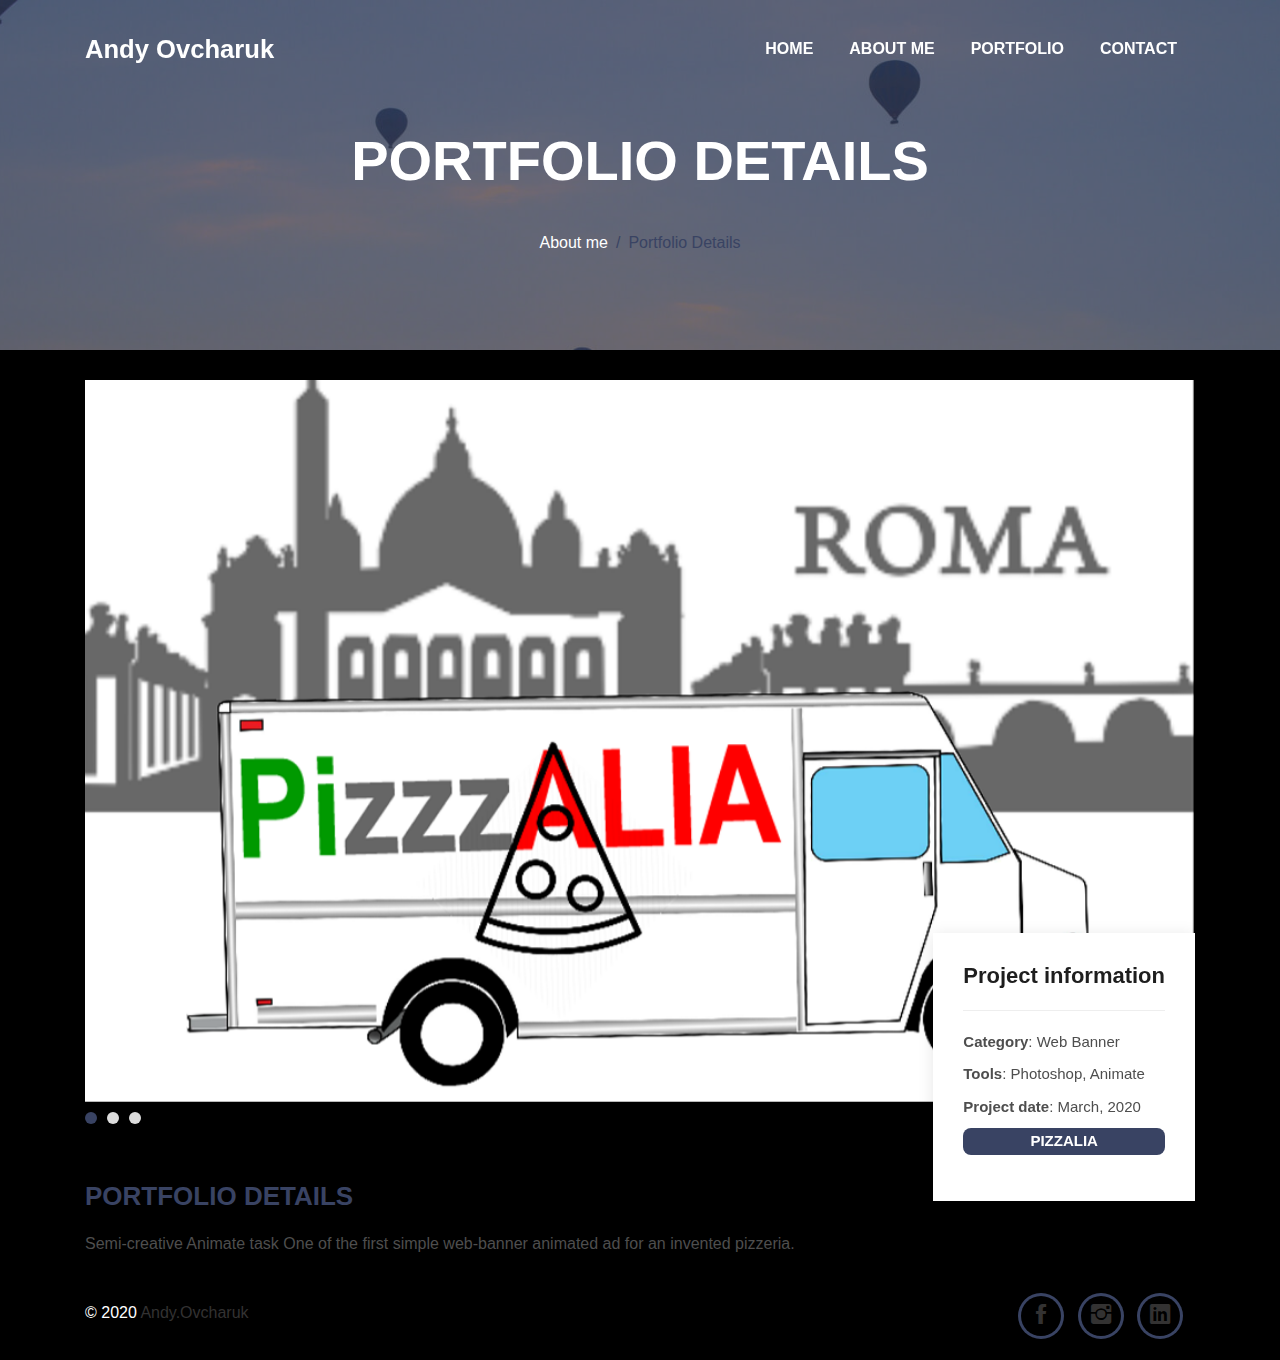
<file: portfolio-pizzalia.html>
<!DOCTYPE html>
<html lang="en">

<head>
  <meta charset="utf-8">
  <meta content="width=device-width, initial-scale=1.0" name="viewport">
  <title>Andy Ovcharuk Portfolio</title>
  <meta content="" name="descriptison">
  <meta content="" name="keywords">
  <link href="assets/img/favicon.png" rel="icon">
  <link href="assets/img/apple-touch-icon.png" rel="apple-touch-icon">
  <link href="assets/vendor/bootstrap/css/bootstrap.min.css" rel="stylesheet">
  <link href="assets/vendor/font-awesome/css/font-awesome.min.css" rel="stylesheet">
  <link href="assets/vendor/ionicons/css/ionicons.min.css" rel="stylesheet">
  <link href="assets/vendor/owl.carousel/assets/owl.carousel.min.css" rel="stylesheet">
  <link href="assets/vendor/venobox/venobox.css" rel="stylesheet">
  <link href="assets/css/style.css" rel="stylesheet">

</head>

<body id="page-top">
  <nav class="navbar navbar-b navbar-trans navbar-expand-md fixed-top" id="mainNav">
    <div class="container">
      <a class="navbar-brand js-scroll" href="#page-top">Andy Ovcharuk</a>
      <button class="navbar-toggler collapsed" type="button" data-toggle="collapse" data-target="#navbarDefault" aria-controls="navbarDefault" aria-expanded="false" aria-label="Toggle navigation">
        <span></span>
        <span></span>
        <span></span>
      </button>
      <div class="navbar-collapse collapse justify-content-end" id="navbarDefault">
        <ul class="navbar-nav">
          <li class="nav-item">
            <a class="nav-link js-scroll active" href="index.html">Home</a>
          </li>
          <li class="nav-item">
            <a class="nav-link js-scroll" href="index.html#about">About me</a>
          </li>
          <li class="nav-item">
            <a class="nav-link js-scroll" href="index.html#work">Portfolio</a>
          </li>
          <li class="nav-item">
            <a class="nav-link js-scroll" href="index.html#contact">Contact</a>
          </li>
        </ul>
      </div>
    </div>
  </nav>

  <div class="intro intro-single route bg-image" style="background-image: url(assets/img/overlay-bg.jpg)">
    <div class="overlay-mf"></div>
    <div class="intro-content display-table">
      <div class="table-cell">
        <div class="container">
          <h2 class="intro-title mb-4">Portfolio Details</h2>
          <ol class="breadcrumb d-flex justify-content-center">
            <li class="breadcrumb-item">
              <a href="index.html#about">About me</a>
            </li>
            <li class="breadcrumb-item active">Portfolio Details</li>
          </ol>
        </div>
      </div>
    </div>
  </div>

  <main id="main">

    <section class="portfolio-details">
      <div class="container">

        <div class="portfolio-details-container">

          <div class="owl-carousel portfolio-details-carousel">
            <img src="assets/img/Pizza1.png" class="img-fluid" alt="">
            <img src="assets/img/Pizza2.png" class="img-fluid" alt="">
            <img src="assets/img/Pizza3.png" class="img-fluid" alt="">
          </div>

          <div class="portfolio-info">
            <h3>Project information</h3>
            <ul>
              <li><strong>Category</strong>: Web Banner</li>
              <li><strong>Tools</strong>: Photoshop, Animate</li>
              <li><strong>Project date</strong>: March, 2020</li>
              <li><a href="assets/img/Pizzalia.gif" class="btn-my" role="button" aria-pressed="true" target="blank" style="display: flex; align-items: center; justify-content: center;"><strong>PIZZALIA</strong></a></li>
            </ul>
          </div>

        </div>

        <div class="portfolio-description">
          <h2 class="title-x">Portfolio details</h2>
          <p>
Semi-creative Animate task
One of the first simple web-banner animated ad for an invented pizzeria.
          </p>
        </div>
      </div>
    </section>

  </main>

  <footer>
    <div class="container">
      <div class="row">
        <div class="col-sm-6" style="display: flex; align-items: center;">
          <div class="copyright-box">
            <p class="copyright">&copy; 2020 <a href="https://www.linkedin.com/in/andy-ovcharuk-65843251/" target="blank"> Andy.Ovcharuk</a> </p>
          </div>
        </div>
        <div class="col-sm-6" style="display: flex; align-items: center; justify-content: flex-end;">
          <div class="socials" >
              <ul>
              <li><a href="https://www.facebook.com/andy.balloonpilot" target="blank"><span class="ico-circle"><i class="ion-social-facebook"></i></span></a></li>
              <li><a href="https://www.instagram.com/andyballoonpilot/" target="blank"><span class="ico-circle"><i class="ion-social-instagram"></i></span></a></li>
              <li><a href="https://www.linkedin.com/in/andy-ovcharuk-65843251/" target="blank"><span class="ico-circle"><i class="ion-social-linkedin"></i></span></a></li>
              </ul>
          </div>
        </div>
      </div>
    </div>
  </footer>

  <a href="#" class="back-to-top"><i class="fa fa-chevron-up"></i></a>
  <div id="preloader"></div>

  <script src="assets/vendor/jquery/jquery.min.js"></script>
  <script src="assets/vendor/bootstrap/js/bootstrap.bundle.min.js"></script>
  <script src="assets/vendor/jquery.easing/jquery.easing.min.js"></script>
  <script src="assets/vendor/php-email-form/validate.js"></script>
  <script src="assets/vendor/waypoints/jquery.waypoints.min.js"></script>
  <script src="assets/vendor/counterup/jquery.counterup.min.js"></script>
  <script src="assets/vendor/owl.carousel/owl.carousel.min.js"></script>
  <script src="assets/vendor/typed.js/typed.min.js"></script>
  <script src="assets/vendor/venobox/venobox.min.js"></script>

  <script src="assets/js/main.js"></script>

</body>

</html>
</file>
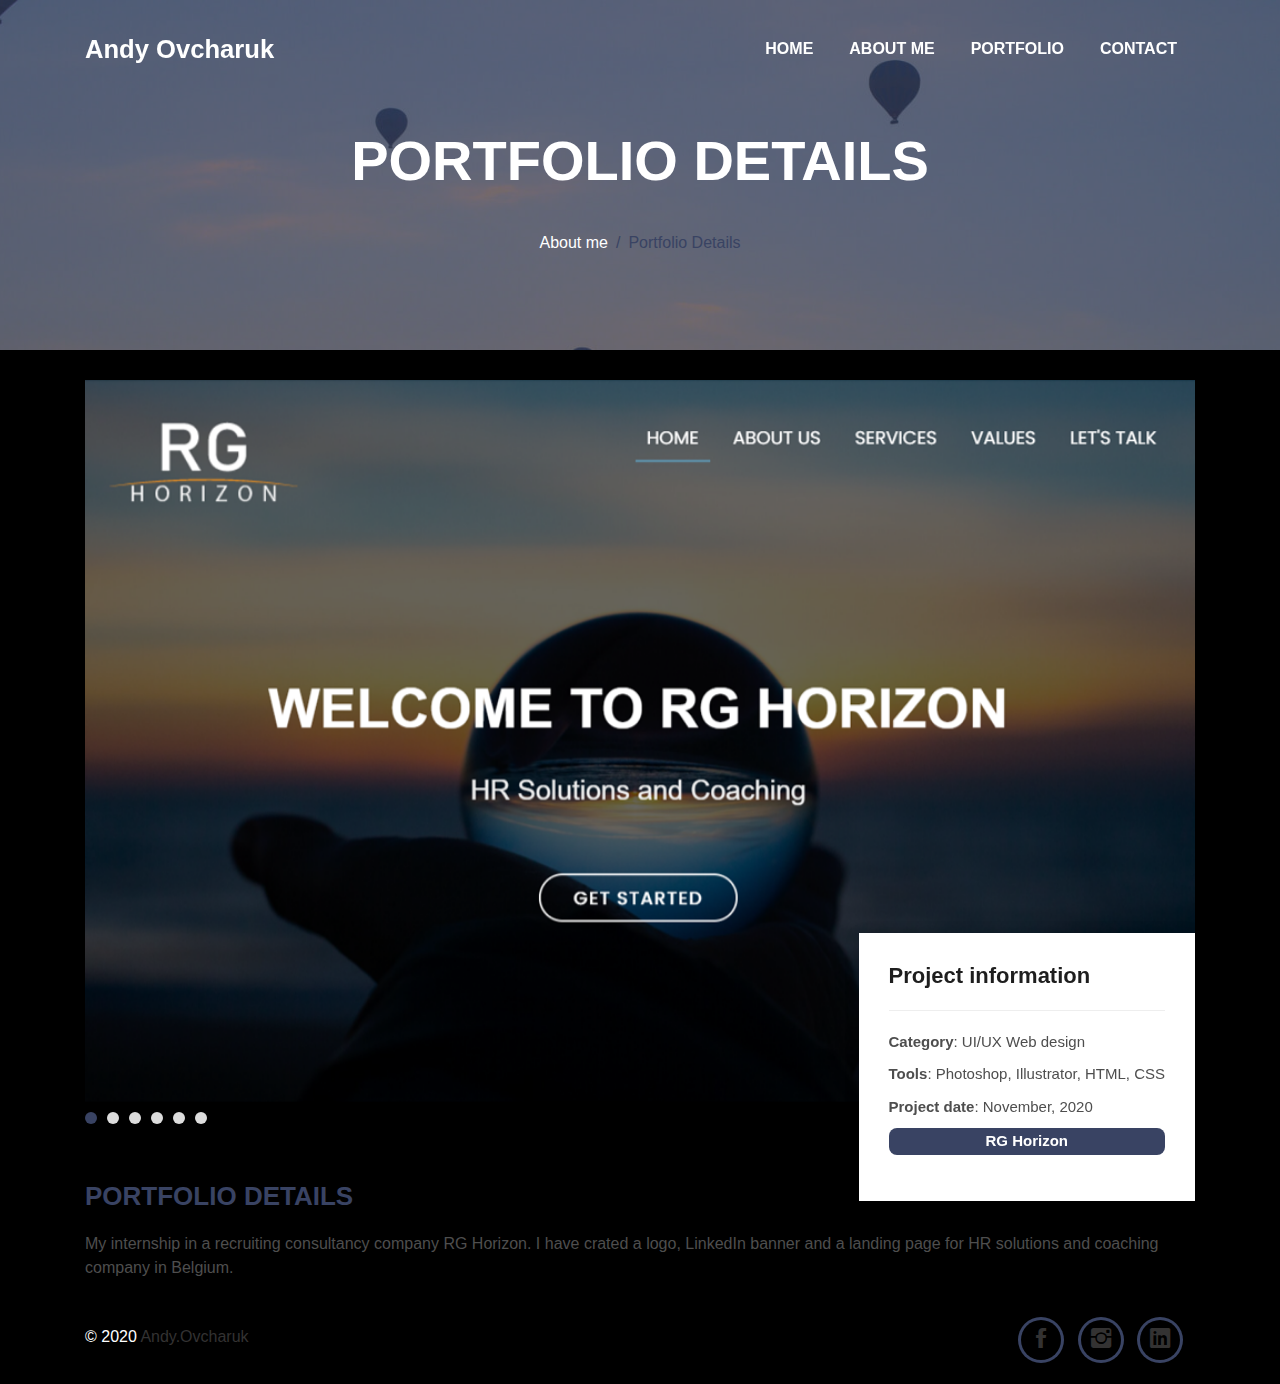
<file: portfolio-rghorizon.html>
<!DOCTYPE html>
<html lang="en">

<head>
  <meta charset="utf-8">
  <meta content="width=device-width, initial-scale=1.0" name="viewport">
  <title>Andy Ovcharuk Portfolio</title>
  <meta content="" name="descriptison">
  <meta content="" name="keywords">
  <link href="assets/img/favicon.png" rel="icon">
  <link href="assets/img/apple-touch-icon.png" rel="apple-touch-icon">
  <link href="assets/vendor/bootstrap/css/bootstrap.min.css" rel="stylesheet">
  <link href="assets/vendor/font-awesome/css/font-awesome.min.css" rel="stylesheet">
  <link href="assets/vendor/ionicons/css/ionicons.min.css" rel="stylesheet">
  <link href="assets/vendor/owl.carousel/assets/owl.carousel.min.css" rel="stylesheet">
  <link href="assets/vendor/venobox/venobox.css" rel="stylesheet">
  <link href="assets/css/style.css" rel="stylesheet">

</head>

<body id="page-top">
  <nav class="navbar navbar-b navbar-trans navbar-expand-md fixed-top" id="mainNav">
    <div class="container">
      <a class="navbar-brand js-scroll" href="#page-top">Andy Ovcharuk</a>
      <button class="navbar-toggler collapsed" type="button" data-toggle="collapse" data-target="#navbarDefault" aria-controls="navbarDefault" aria-expanded="false" aria-label="Toggle navigation">
        <span></span>
        <span></span>
        <span></span>
      </button>
      <div class="navbar-collapse collapse justify-content-end" id="navbarDefault">
        <ul class="navbar-nav">
          <li class="nav-item">
            <a class="nav-link js-scroll active" href="index.html">Home</a>
          </li>
          <li class="nav-item">
            <a class="nav-link js-scroll" href="index.html#about">About me</a>
          </li>
          <li class="nav-item">
            <a class="nav-link js-scroll" href="index.html#work">Portfolio</a>
          </li>
          <li class="nav-item">
            <a class="nav-link js-scroll" href="index.html#contact">Contact</a>
          </li>
        </ul>
      </div>
    </div>
  </nav>

  <div class="intro intro-single route bg-image" style="background-image: url(assets/img/overlay-bg.jpg)">
    <div class="overlay-mf"></div>
    <div class="intro-content display-table">
      <div class="table-cell">
        <div class="container">
          <h2 class="intro-title mb-4">Portfolio Details</h2>
          <ol class="breadcrumb d-flex justify-content-center">
            <li class="breadcrumb-item">
              <a href="index.html#about">About me</a>
            </li>
            <li class="breadcrumb-item active">Portfolio Details</li>
          </ol>
        </div>
      </div>
    </div>
  </div>

  <main id="main">

    <section class="portfolio-details">
      <div class="container">

        <div class="portfolio-details-container">

          <div class="owl-carousel portfolio-details-carousel">
            <img src="assets/img/rghorizon1.png" class="img-fluid" alt="">
            <img src="assets/img/rghorizon2.png" class="img-fluid" alt="">
            <img src="assets/img/rghorizon3.png" class="img-fluid" alt="">
            <img src="assets/img/rghorizon4.png" class="img-fluid" alt="">
            <img src="assets/img/rghorizon5.png" class="img-fluid" alt="">
            <img src="assets/img/rghorizon6.png" class="img-fluid" alt="">
          </div>

          <div class="portfolio-info">
            <h3>Project information</h3>
            <ul>
              <li><strong>Category</strong>: UI/UX Web design</li>
              <li><strong>Tools</strong>: Photoshop, Illustrator, HTML, CSS</li>
              <li><strong>Project date</strong>: November, 2020</li>
              <li><a href="http://www.cyberdesign.be/2020/andriy/RG_Horizon/" class="btn-my" role="button" aria-pressed="true" target="blank" style="display: flex; align-items: center; justify-content: center;"><strong>RG Horizon</strong></a></li>
                          </ul>
          </div>

        </div>

        <div class="portfolio-description">
          <h2 class="title-x">Portfolio details</h2>
          <p>
            My internship in a recruiting consultancy company RG Horizon.
I have crated a logo, LinkedIn banner and a landing page for HR solutions and coaching company in Belgium.
          </p>
        </div>
      </div>
    </section>

  </main>

  <footer>
    <div class="container">
      <div class="row">
        <div class="col-sm-6" style="display: flex; align-items: center;">
          <div class="copyright-box">
            <p class="copyright">&copy; 2020 <a href="https://www.linkedin.com/in/andy-ovcharuk-65843251/" target="blank"> Andy.Ovcharuk</a> </p>
          </div>
        </div>
        <div class="col-sm-6" style="display: flex; align-items: center; justify-content: flex-end;">
          <div class="socials" >
              <ul>
              <li><a href="https://www.facebook.com/andy.balloonpilot" target="blank"><span class="ico-circle"><i class="ion-social-facebook"></i></span></a></li>
              <li><a href="https://www.instagram.com/andyballoonpilot/" target="blank"><span class="ico-circle"><i class="ion-social-instagram"></i></span></a></li>
              <li><a href="https://www.linkedin.com/in/andy-ovcharuk-65843251/" target="blank"><span class="ico-circle"><i class="ion-social-linkedin"></i></span></a></li>
              </ul>
          </div>
        </div>
      </div>
    </div>
  </footer>

  <a href="#" class="back-to-top"><i class="fa fa-chevron-up"></i></a>
  <div id="preloader"></div>

  <script src="assets/vendor/jquery/jquery.min.js"></script>
  <script src="assets/vendor/bootstrap/js/bootstrap.bundle.min.js"></script>
  <script src="assets/vendor/jquery.easing/jquery.easing.min.js"></script>
  <script src="assets/vendor/php-email-form/validate.js"></script>
  <script src="assets/vendor/waypoints/jquery.waypoints.min.js"></script>
  <script src="assets/vendor/counterup/jquery.counterup.min.js"></script>
  <script src="assets/vendor/owl.carousel/owl.carousel.min.js"></script>
  <script src="assets/vendor/typed.js/typed.min.js"></script>
  <script src="assets/vendor/venobox/venobox.min.js"></script>

  <script src="assets/js/main.js"></script>

</body>

</html>
</file>
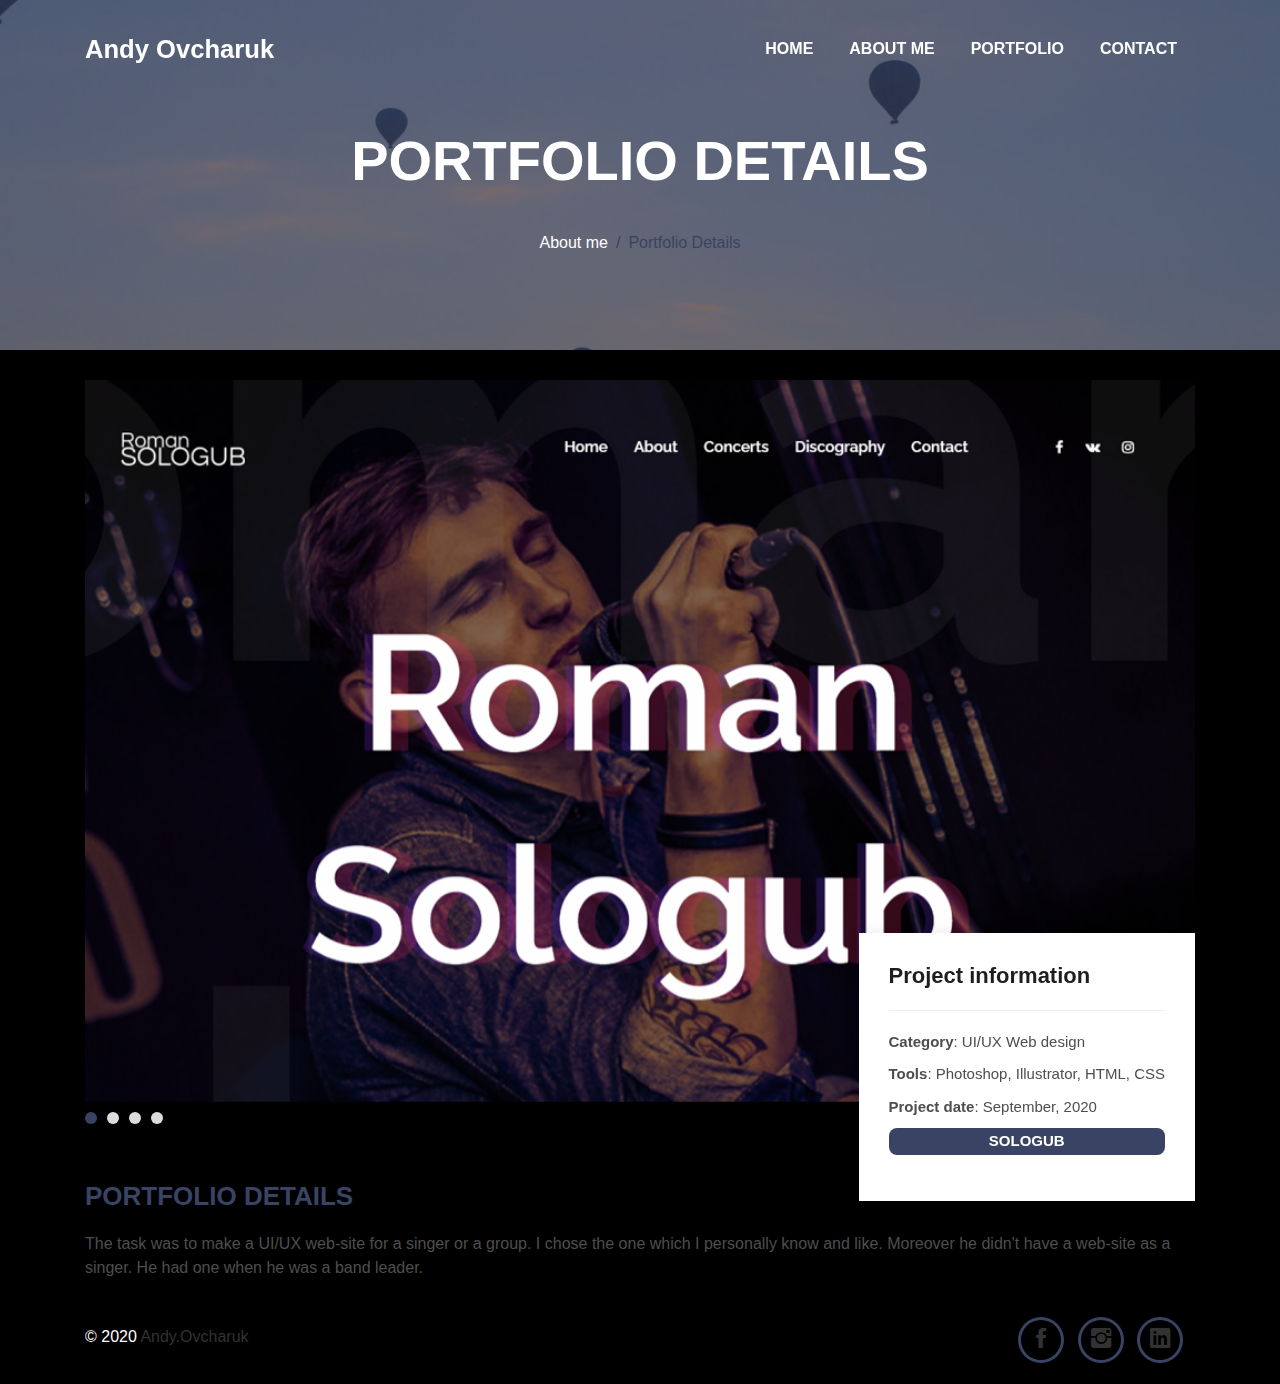
<file: portfolio-sologub.html>
<!DOCTYPE html>
<html lang="en">

<head>
  <meta charset="utf-8">
  <meta content="width=device-width, initial-scale=1.0" name="viewport">
  <title>Andy Ovcharuk Portfolio</title>
  <meta content="" name="descriptison">
  <meta content="" name="keywords">
  <link href="assets/img/favicon.png" rel="icon">
  <link href="assets/img/apple-touch-icon.png" rel="apple-touch-icon">
  <link href="assets/vendor/bootstrap/css/bootstrap.min.css" rel="stylesheet">
  <link href="assets/vendor/font-awesome/css/font-awesome.min.css" rel="stylesheet">
  <link href="assets/vendor/ionicons/css/ionicons.min.css" rel="stylesheet">
  <link href="assets/vendor/owl.carousel/assets/owl.carousel.min.css" rel="stylesheet">
  <link href="assets/vendor/venobox/venobox.css" rel="stylesheet">
  <link href="assets/css/style.css" rel="stylesheet">

</head>

<body id="page-top">
  <nav class="navbar navbar-b navbar-trans navbar-expand-md fixed-top" id="mainNav">
    <div class="container">
      <a class="navbar-brand js-scroll" href="#page-top">Andy Ovcharuk</a>
      <button class="navbar-toggler collapsed" type="button" data-toggle="collapse" data-target="#navbarDefault" aria-controls="navbarDefault" aria-expanded="false" aria-label="Toggle navigation">
        <span></span>
        <span></span>
        <span></span>
      </button>
      <div class="navbar-collapse collapse justify-content-end" id="navbarDefault">
        <ul class="navbar-nav">
          <li class="nav-item">
            <a class="nav-link js-scroll active" href="index.html">Home</a>
          </li>
          <li class="nav-item">
            <a class="nav-link js-scroll" href="index.html#about">About me</a>
          </li>
          <li class="nav-item">
            <a class="nav-link js-scroll" href="index.html#work">Portfolio</a>
          </li>
          <li class="nav-item">
            <a class="nav-link js-scroll" href="index.html#contact">Contact</a>
          </li>
        </ul>
      </div>
    </div>
  </nav>

  <div class="intro intro-single route bg-image" style="background-image: url(assets/img/overlay-bg.jpg)">
    <div class="overlay-mf"></div>
    <div class="intro-content display-table">
      <div class="table-cell">
        <div class="container">
          <h2 class="intro-title mb-4">Portfolio Details</h2>
          <ol class="breadcrumb d-flex justify-content-center">
            <li class="breadcrumb-item">
              <a href="index.html#about">About me</a>
            </li>
            <li class="breadcrumb-item active">Portfolio Details</li>
          </ol>
        </div>
      </div>
    </div>
  </div>

  <main id="main">

    <section class="portfolio-details">
      <div class="container">

        <div class="portfolio-details-container">

          <div class="owl-carousel portfolio-details-carousel">
            <img src="assets/img/sologub1.png" class="img-fluid" alt="">
            <img src="assets/img/sologub2.png" class="img-fluid" alt="">
            <img src="assets/img/sologub3.png" class="img-fluid" alt="">
            <img src="assets/img/sologub4.png" class="img-fluid" alt="">
          </div>

          <div class="portfolio-info">
            <h3>Project information</h3>
            <ul>
              <li><strong>Category</strong>: UI/UX Web design</li>
              <li><strong>Tools</strong>: Photoshop, Illustrator, HTML, CSS</li>
              <li><strong>Project date</strong>: September, 2020</li>
              <li><a href="http://www.cyberdesign.be/2020/andriy/Artiste/" class="btn-my" role="button" aria-pressed="true" target="blank" style="display: flex; align-items: center; justify-content: center;"><strong>SOLOGUB</strong></a></li>
                          </ul>
          </div>

        </div>

        <div class="portfolio-description">
          <h2 class="title-x">Portfolio details</h2>
          <p>
            The task was to make a UI/UX web-site for a singer or a group. I chose the one which I personally know and like. Moreover he didn't have a web-site as a singer. He had one when he was a band leader.
          </p>
        </div>
      </div>
    </section>

  </main>

  <footer>
    <div class="container">
      <div class="row">
        <div class="col-sm-6" style="display: flex; align-items: center;">
          <div class="copyright-box">
            <p class="copyright">&copy; 2020 <a href="https://www.linkedin.com/in/andy-ovcharuk-65843251/" target="blank"> Andy.Ovcharuk</a> </p>
          </div>
        </div>
        <div class="col-sm-6" style="display: flex; align-items: center; justify-content: flex-end;">
          <div class="socials" >
              <ul>
              <li><a href="https://www.facebook.com/andy.balloonpilot" target="blank"><span class="ico-circle"><i class="ion-social-facebook"></i></span></a></li>
              <li><a href="https://www.instagram.com/andyballoonpilot/" target="blank"><span class="ico-circle"><i class="ion-social-instagram"></i></span></a></li>
              <li><a href="https://www.linkedin.com/in/andy-ovcharuk-65843251/" target="blank"><span class="ico-circle"><i class="ion-social-linkedin"></i></span></a></li>
              </ul>
          </div>
        </div>
      </div>
    </div>
  </footer>

  <a href="#" class="back-to-top"><i class="fa fa-chevron-up"></i></a>
  <div id="preloader"></div>

  <script src="assets/vendor/jquery/jquery.min.js"></script>
  <script src="assets/vendor/bootstrap/js/bootstrap.bundle.min.js"></script>
  <script src="assets/vendor/jquery.easing/jquery.easing.min.js"></script>
  <script src="assets/vendor/php-email-form/validate.js"></script>
  <script src="assets/vendor/waypoints/jquery.waypoints.min.js"></script>
  <script src="assets/vendor/counterup/jquery.counterup.min.js"></script>
  <script src="assets/vendor/owl.carousel/owl.carousel.min.js"></script>
  <script src="assets/vendor/typed.js/typed.min.js"></script>
  <script src="assets/vendor/venobox/venobox.min.js"></script>

  <script src="assets/js/main.js"></script>

</body>

</html>
</file>
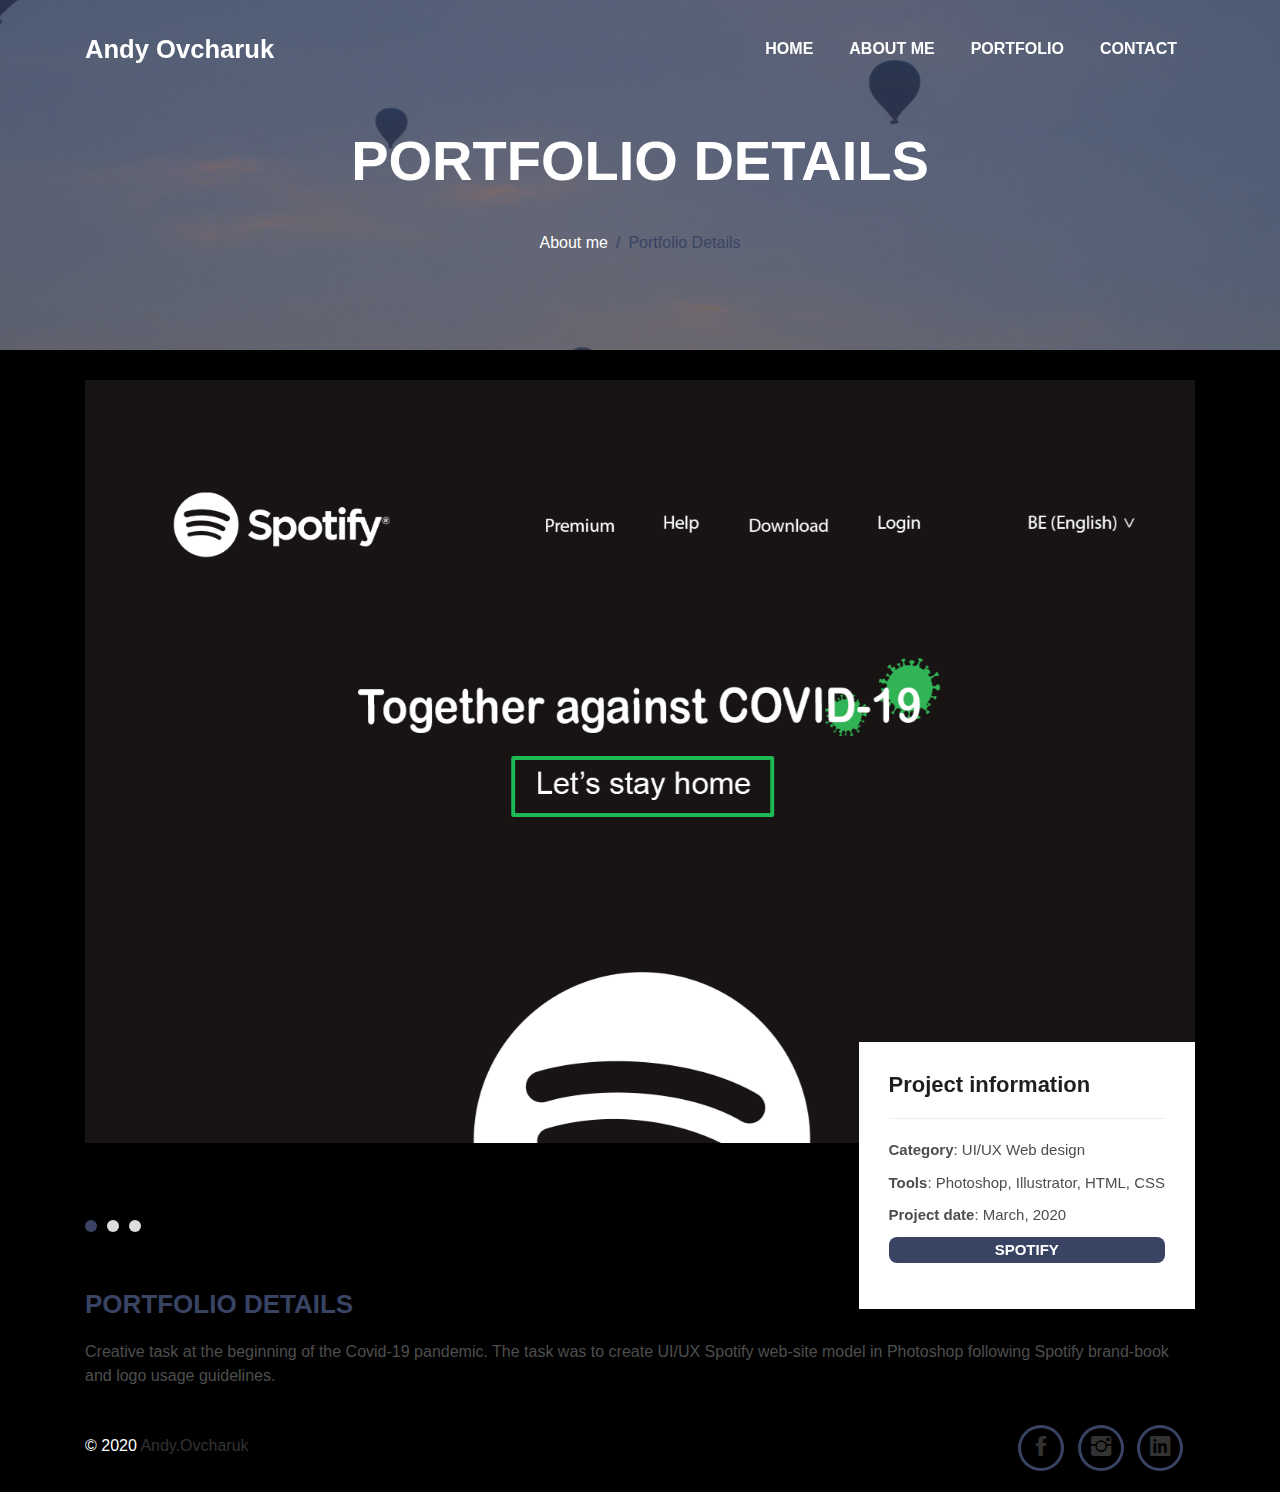
<file: portfolio-spotify.html>
<!DOCTYPE html>
<html lang="en">

<head>
  <meta charset="utf-8">
  <meta content="width=device-width, initial-scale=1.0" name="viewport">
  <title>Andy Ovcharuk Portfolio</title>
  <meta content="" name="descriptison">
  <meta content="" name="keywords">
  <link href="assets/img/favicon.png" rel="icon">
  <link href="assets/img/apple-touch-icon.png" rel="apple-touch-icon">
  <link href="assets/vendor/bootstrap/css/bootstrap.min.css" rel="stylesheet">
  <link href="assets/vendor/font-awesome/css/font-awesome.min.css" rel="stylesheet">
  <link href="assets/vendor/ionicons/css/ionicons.min.css" rel="stylesheet">
  <link href="assets/vendor/owl.carousel/assets/owl.carousel.min.css" rel="stylesheet">
  <link href="assets/vendor/venobox/venobox.css" rel="stylesheet">
  <link href="assets/css/style.css" rel="stylesheet">

</head>

<body id="page-top">
  <nav class="navbar navbar-b navbar-trans navbar-expand-md fixed-top" id="mainNav">
    <div class="container">
      <a class="navbar-brand js-scroll" href="#page-top">Andy Ovcharuk</a>
      <button class="navbar-toggler collapsed" type="button" data-toggle="collapse" data-target="#navbarDefault" aria-controls="navbarDefault" aria-expanded="false" aria-label="Toggle navigation">
        <span></span>
        <span></span>
        <span></span>
      </button>
      <div class="navbar-collapse collapse justify-content-end" id="navbarDefault">
        <ul class="navbar-nav">
          <li class="nav-item">
            <a class="nav-link js-scroll active" href="index.html">Home</a>
          </li>
          <li class="nav-item">
            <a class="nav-link js-scroll" href="index.html#about">About me</a>
          </li>
          <li class="nav-item">
            <a class="nav-link js-scroll" href="index.html#work">Portfolio</a>
          </li>
          <li class="nav-item">
            <a class="nav-link js-scroll" href="index.html#contact">Contact</a>
          </li>
        </ul>
      </div>
    </div>
  </nav>

  <div class="intro intro-single route bg-image" style="background-image: url(assets/img/overlay-bg.jpg)">
    <div class="overlay-mf"></div>
    <div class="intro-content display-table">
      <div class="table-cell">
        <div class="container">
          <h2 class="intro-title mb-4">Portfolio Details</h2>
          <ol class="breadcrumb d-flex justify-content-center">
            <li class="breadcrumb-item">
              <a href="index.html#about">About me</a>
            </li>
            <li class="breadcrumb-item active">Portfolio Details</li>
          </ol>
        </div>
      </div>
    </div>
  </div>

  <main id="main">

    <section class="portfolio-details">
      <div class="container">

        <div class="portfolio-details-container">

          <div class="owl-carousel portfolio-details-carousel">
            <img src="assets/img/Spotify1.png" class="img-fluid" alt="">
            <img src="assets/img/Spotify2.png" class="img-fluid" alt="">
            <img src="assets/img/Spotify3.png" class="img-fluid" alt="">
          </div>

          <div class="portfolio-info">
            <h3>Project information</h3>
            <ul>
              <li><strong>Category</strong>: UI/UX Web design</li>
              <li><strong>Tools</strong>: Photoshop, Illustrator, HTML, CSS</li>
              <li><strong>Project date</strong>: March, 2020</li>
              <li><a href="assets/img/Spotify.png" class="btn-my" role="button" aria-pressed="true" target="blank" style="display: flex; align-items: center; justify-content: center;"><strong>SPOTIFY</strong></a></a></li>
            </ul>
          </div>

        </div>

        <div class="portfolio-description">
          <h2 class="title-x">Portfolio details</h2>
          <p>
Creative task at the beginning of the Covid-19 pandemic. The task was to create UI/UX Spotify web-site model in Photoshop following Spotify brand-book and logo usage guidelines.
          </p>
        </div>
      </div>
    </section>

  </main>

  <footer>
    <div class="container">
      <div class="row">
        <div class="col-sm-6" style="display: flex; align-items: center;">
          <div class="copyright-box">
            <p class="copyright">&copy; 2020 <a href="https://www.linkedin.com/in/andy-ovcharuk-65843251/" target="blank"> Andy.Ovcharuk</a> </p>
          </div>
        </div>
        <div class="col-sm-6" style="display: flex; align-items: center; justify-content: flex-end;">
          <div class="socials" >
              <ul>
              <li><a href="https://www.facebook.com/andy.balloonpilot" target="blank"><span class="ico-circle"><i class="ion-social-facebook"></i></span></a></li>
              <li><a href="https://www.instagram.com/andyballoonpilot/" target="blank"><span class="ico-circle"><i class="ion-social-instagram"></i></span></a></li>
              <li><a href="https://www.linkedin.com/in/andy-ovcharuk-65843251/" target="blank"><span class="ico-circle"><i class="ion-social-linkedin"></i></span></a></li>
              </ul>
          </div>
        </div>
      </div>
    </div>
  </footer>

  <a href="#" class="back-to-top"><i class="fa fa-chevron-up"></i></a>
  <div id="preloader"></div>

  <script src="assets/vendor/jquery/jquery.min.js"></script>
  <script src="assets/vendor/bootstrap/js/bootstrap.bundle.min.js"></script>
  <script src="assets/vendor/jquery.easing/jquery.easing.min.js"></script>
  <script src="assets/vendor/php-email-form/validate.js"></script>
  <script src="assets/vendor/waypoints/jquery.waypoints.min.js"></script>
  <script src="assets/vendor/counterup/jquery.counterup.min.js"></script>
  <script src="assets/vendor/owl.carousel/owl.carousel.min.js"></script>
  <script src="assets/vendor/typed.js/typed.min.js"></script>
  <script src="assets/vendor/venobox/venobox.min.js"></script>

  <script src="assets/js/main.js"></script>

</body>

</html>
</file>
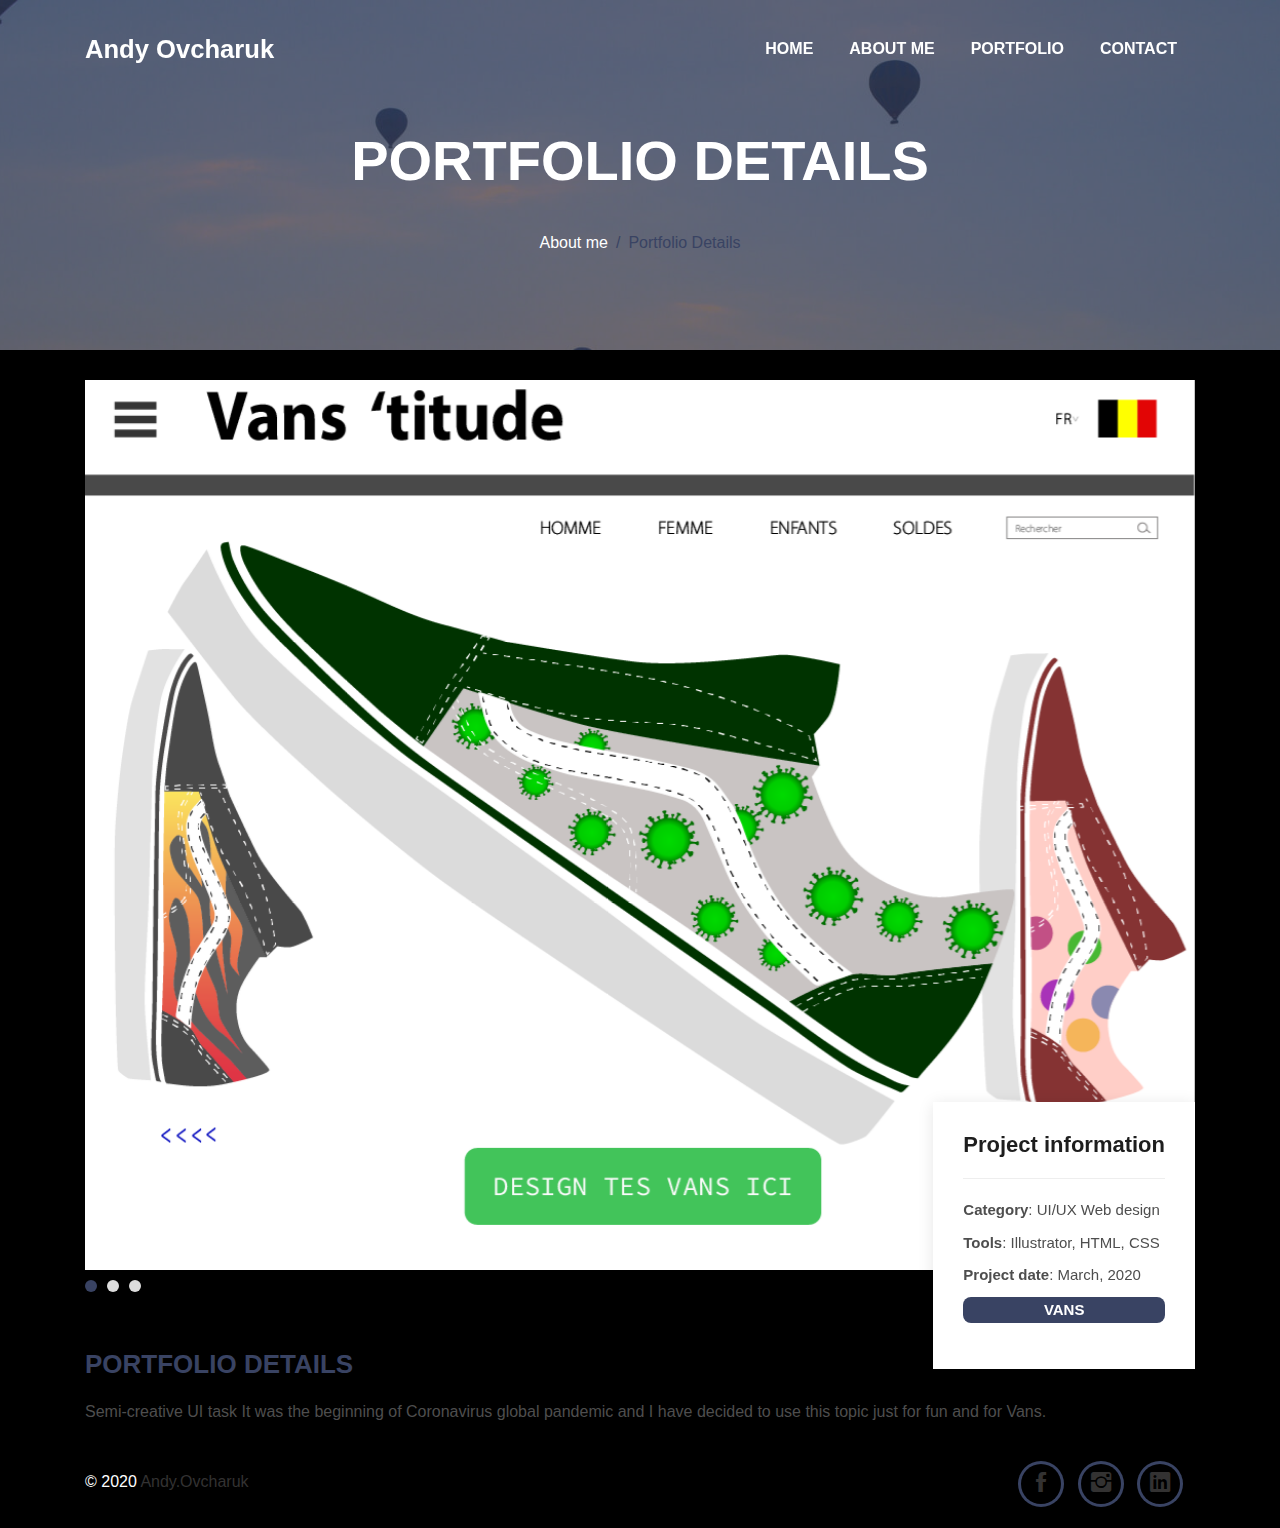
<file: portfolio-vans.html>
<!DOCTYPE html>
<html lang="en">

<head>
  <meta charset="utf-8">
  <meta content="width=device-width, initial-scale=1.0" name="viewport">
  <title>Andy Ovcharuk Portfolio</title>
  <meta content="" name="descriptison">
  <meta content="" name="keywords">
  <link href="assets/img/favicon.png" rel="icon">
  <link href="assets/img/apple-touch-icon.png" rel="apple-touch-icon">
  <link href="assets/vendor/bootstrap/css/bootstrap.min.css" rel="stylesheet">
  <link href="assets/vendor/font-awesome/css/font-awesome.min.css" rel="stylesheet">
  <link href="assets/vendor/ionicons/css/ionicons.min.css" rel="stylesheet">
  <link href="assets/vendor/owl.carousel/assets/owl.carousel.min.css" rel="stylesheet">
  <link href="assets/vendor/venobox/venobox.css" rel="stylesheet">
  <link href="assets/css/style.css" rel="stylesheet">

</head>

<body id="page-top">
  <nav class="navbar navbar-b navbar-trans navbar-expand-md fixed-top" id="mainNav">
    <div class="container">
      <a class="navbar-brand js-scroll" href="#page-top">Andy Ovcharuk</a>
      <button class="navbar-toggler collapsed" type="button" data-toggle="collapse" data-target="#navbarDefault" aria-controls="navbarDefault" aria-expanded="false" aria-label="Toggle navigation">
        <span></span>
        <span></span>
        <span></span>
      </button>
      <div class="navbar-collapse collapse justify-content-end" id="navbarDefault">
        <ul class="navbar-nav">
          <li class="nav-item">
            <a class="nav-link js-scroll active" href="index.html">Home</a>
          </li>
          <li class="nav-item">
            <a class="nav-link js-scroll" href="index.html#about">About me</a>
          </li>
          <li class="nav-item">
            <a class="nav-link js-scroll" href="index.html#work">Portfolio</a>
          </li>
          <li class="nav-item">
            <a class="nav-link js-scroll" href="index.html#contact">Contact</a>
          </li>
        </ul>
      </div>
    </div>
  </nav>

  <div class="intro intro-single route bg-image" style="background-image: url(assets/img/overlay-bg.jpg)">
    <div class="overlay-mf"></div>
    <div class="intro-content display-table">
      <div class="table-cell">
        <div class="container">
          <h2 class="intro-title mb-4">Portfolio Details</h2>
          <ol class="breadcrumb d-flex justify-content-center">
            <li class="breadcrumb-item">
              <a href="index.html#about">About me</a>
            </li>
            <li class="breadcrumb-item active">Portfolio Details</li>
          </ol>
        </div>
      </div>
    </div>
  </div>

  <main id="main">

    <section class="portfolio-details">
      <div class="container">

        <div class="portfolio-details-container">

          <div class="owl-carousel portfolio-details-carousel">
            <img src="assets/img/Vans1.png" class="img-fluid" alt="">
            <img src="assets/img/Vans2.png" class="img-fluid" alt="">
            <img src="assets/img/Vans3.png" class="img-fluid" alt="">
          </div>

          <div class="portfolio-info">
            <h3>Project information</h3>
            <ul>
              <li><strong>Category</strong>: UI/UX Web design</li>
              <li><strong>Tools</strong>: Illustrator, HTML, CSS</li>
              <li><strong>Project date</strong>: March, 2020</li>
              <li><a href="assets/img/Vans.png" class="btn-my" role="button" aria-pressed="true" target="blank" style="display: flex; align-items: center; justify-content: center;"><strong>VANS</strong></a></li>
            </ul>
          </div>

        </div>

        <div class="portfolio-description">
          <h2 class="title-x">Portfolio details</h2>
          <p>
Semi-creative UI task
It was the beginning of Coronavirus global pandemic and I have decided to use this topic just for fun and for Vans. 
          </p>
        </div>
      </div>
    </section>

  </main>

  <footer>
    <div class="container">
      <div class="row">
        <div class="col-sm-6" style="display: flex; align-items: center;">
          <div class="copyright-box">
            <p class="copyright">&copy; 2020 <a href="https://www.linkedin.com/in/andy-ovcharuk-65843251/" target="blank"> Andy.Ovcharuk</a> </p>
          </div>
        </div>
        <div class="col-sm-6" style="display: flex; align-items: center; justify-content: flex-end;">
          <div class="socials" >
              <ul>
              <li><a href="https://www.facebook.com/andy.balloonpilot" target="blank"><span class="ico-circle"><i class="ion-social-facebook"></i></span></a></li>
              <li><a href="https://www.instagram.com/andyballoonpilot/" target="blank"><span class="ico-circle"><i class="ion-social-instagram"></i></span></a></li>
              <li><a href="https://www.linkedin.com/in/andy-ovcharuk-65843251/" target="blank"><span class="ico-circle"><i class="ion-social-linkedin"></i></span></a></li>
              </ul>
          </div>
        </div>
      </div>
    </div>
  </footer>

  <a href="#" class="back-to-top"><i class="fa fa-chevron-up"></i></a>
  <div id="preloader"></div>

  <script src="assets/vendor/jquery/jquery.min.js"></script>
  <script src="assets/vendor/bootstrap/js/bootstrap.bundle.min.js"></script>
  <script src="assets/vendor/jquery.easing/jquery.easing.min.js"></script>
  <script src="assets/vendor/php-email-form/validate.js"></script>
  <script src="assets/vendor/waypoints/jquery.waypoints.min.js"></script>
  <script src="assets/vendor/counterup/jquery.counterup.min.js"></script>
  <script src="assets/vendor/owl.carousel/owl.carousel.min.js"></script>
  <script src="assets/vendor/typed.js/typed.min.js"></script>
  <script src="assets/vendor/venobox/venobox.min.js"></script>

  <script src="assets/js/main.js"></script>

</body>

</html>
</file>
<file: assets/vendor/venobox/venobox.css>
/* ------ venobox.css --------*/
.vbox-overlay *, .vbox-overlay *:before, .vbox-overlay *:after{
    -webkit-backface-visibility: hidden;
    -webkit-box-sizing:border-box;
    -moz-box-sizing:border-box;
    box-sizing:border-box;
}
.vbox-overlay * { 
    -webkit-backface-visibility: visible;
    backface-visibility: visible;
}
.vbox-overlay{
    display: -webkit-flex;
    display: flex;
    -webkit-flex-direction: column;
    flex-direction: column;
    -webkit-justify-content: center;
    justify-content: center;
    -webkit-align-items: center;
    align-items: center;
    position: fixed;
    left: 0;
    top: 0;
    bottom: 0;
    right: 0;
    z-index: 999999;
}

/* ----- navigation ----- */
.vbox-title{
    width: 100%;
    height: 40px;
    float: left;
    text-align: center;
    line-height: 28px;
    font-size: 12px;
    padding: 6px 50px;
    overflow: hidden;
    position: fixed;
    display: none;
    left: 0;
    z-index: 89;
}
.vbox-close{
    cursor: pointer;
    position: fixed;
    top: -1px;
    right: 0;
    width: 50px;
    height: 40px;
    padding: 6px;
    display: block;
    background-position:10px center;
    overflow: hidden;
    font-size: 24px;
    line-height: 1;
    text-align: center;
    z-index: 99;
}
.vbox-left{
    cursor: pointer;
    position: fixed;
    left: 0;
    height: 40px;
    overflow: hidden;
    line-height: 28px;
    font-size: 12px;
    z-index: 99;
    display: flex;
    align-items:center;
}
.vbox-num{
    display: inline-block;
    margin: 6px 0 6px 15px;
}
/* ----- Social share ----- */
.vbox-share{
    line-height: 28px;
    font-size: 12px;
    overflow: hidden;
    position: fixed;
    left: 0;
    z-index: 98;
    display: flex;
    align-items:center;
    justify-content: center;
    width: 100%;
    text-align: center;
}
.vbox-share svg{
    max-height: 28px;
    width: 28px;
    z-index: 10;
    margin-left: 12px;
    margin-top: 6px;
    margin-bottom: 6px;
    vertical-align: middle;
}


/* ----- navigation ARROWS ----- */
.vbox-next, .vbox-prev{
    position: fixed;
    top: 50%;
    margin-top: -15px;
    overflow: hidden;
    cursor: pointer;
    display: block;
    width: 45px;
    height: 45px;
    z-index: 99;
}
.vbox-next span, .vbox-prev span{
    position: relative;
    width: 20px;
    height: 20px;
    border: 2px solid transparent;
    border-top-color: #B6B6B6;
    border-right-color: #B6B6B6;
    text-indent: -100px;
    position: absolute;
    top: 8px;
    display: block;
}
.vbox-prev{
    left: 15px;
}
.vbox-next{
    right: 15px;
}
.vbox-prev span{
    left: 10px;
    -ms-transform: rotate(-135deg);
    -webkit-transform: rotate(-135deg);
    transform: rotate(-135deg);
}
.vbox-next span{
    -ms-transform: rotate(45deg);
    -webkit-transform: rotate(45deg);
    transform: rotate(45deg);
    right: 10px;
}
/* ------- inline window ------ */
.vbox-inline{
    width: 420px;
    height: 315px;
    height: 70vh;
    padding: 10px;
    background: #fff;
    margin: 0 auto;
    overflow: auto;
    text-align: left;
}
/* ------- Video & iFrames window ------ */
.venoframe{
    max-width: 100%;
    width: 100%;
    border: none;
    width: 100%;
    height: 260px;
    height: 70vh;
}
.venoframe.vbvid{
    height: 260px;
}
@media (min-width: 768px) {
    .venoframe, .vbox-inline{
        width: 90%;
        height: 360px;
        height: 70vh;
    }
    .venoframe.vbvid{
        width: 640px;
        height: 360px;
    }
}
@media (min-width: 992px) {
    .venoframe, .vbox-inline{
        max-width: 1200px;
        width: 80%;
        height: 540px;
        height: 70vh;
    }
    .venoframe.vbvid{
        width: 960px;
        height: 540px;
    }
}
/* 
Please do NOT edit this part! 
or at least read this note: http://i.imgur.com/7C0ws9e.gif
*/
.vbox-open{
    overflow: hidden;
}
.vbox-container{
    position: absolute;
    left: 0;
    right: 0;
    top: 0;
    bottom: 0;
    overflow-x: hidden;
    overflow-y: scroll;
    overflow-scrolling: touch;
    -webkit-overflow-scrolling: touch;
    z-index: 20;
    max-height: 100%;

}

.vbox-content{
    text-align: center;
    float: left;
    width: 100%;
    position: relative;
    overflow: hidden;
    padding: 20px 4%;
}
.vbox-container img{
    max-width: 100%;
    height: auto;
}
.vbox-figlio{
    box-shadow: 0 0 12px rgba(0,0,0,0.19), 0 6px 6px rgba(0,0,0,0.23);
    max-width: 100%;
    text-align: initial;
}
img.vbox-figlio{
    -webkit-user-select: none;
-khtml-user-select: none;
-moz-user-select: none;
-o-user-select: none;
user-select: none;
}
.vbox-content.swipe-left{
    margin-left: -200px !important;
}
.vbox-content.swipe-right{
    margin-left: 200px !important;
}
.vbox-animated{
    webkit-transition: margin 300ms ease-out;
    transition: margin 300ms ease-out;
}

/* ---------- preloader ----------
 * SPINKIT 
 * http://tobiasahlin.com/spinkit/
-------------------------------- */
.sk-double-bounce,.sk-rotating-plane{width:40px;height:40px;margin:40px auto}.sk-rotating-plane{background-color:#333;-webkit-animation:sk-rotatePlane 1.2s infinite ease-in-out;animation:sk-rotatePlane 1.2s infinite ease-in-out}@-webkit-keyframes sk-rotatePlane{0%{-webkit-transform:perspective(120px) rotateX(0) rotateY(0);transform:perspective(120px) rotateX(0) rotateY(0)}50%{-webkit-transform:perspective(120px) rotateX(-180.1deg) rotateY(0);transform:perspective(120px) rotateX(-180.1deg) rotateY(0)}100%{-webkit-transform:perspective(120px) rotateX(-180deg) rotateY(-179.9deg);transform:perspective(120px) rotateX(-180deg) rotateY(-179.9deg)}}@keyframes sk-rotatePlane{0%{-webkit-transform:perspective(120px) rotateX(0) rotateY(0);transform:perspective(120px) rotateX(0) rotateY(0)}50%{-webkit-transform:perspective(120px) rotateX(-180.1deg) rotateY(0);transform:perspective(120px) rotateX(-180.1deg) rotateY(0)}100%{-webkit-transform:perspective(120px) rotateX(-180deg) rotateY(-179.9deg);transform:perspective(120px) rotateX(-180deg) rotateY(-179.9deg)}}.sk-double-bounce{position:relative}.sk-double-bounce .sk-child{width:100%;height:100%;border-radius:50%;background-color:#333;opacity:.6;position:absolute;top:0;left:0;-webkit-animation:sk-doubleBounce 2s infinite ease-in-out;animation:sk-doubleBounce 2s infinite ease-in-out}.sk-chasing-dots .sk-child,.sk-spinner-pulse,.sk-three-bounce .sk-child{background-color:#333;border-radius:100%}.sk-double-bounce .sk-double-bounce2{-webkit-animation-delay:-1s;animation-delay:-1s}@-webkit-keyframes sk-doubleBounce{0%,100%{-webkit-transform:scale(0);transform:scale(0)}50%{-webkit-transform:scale(1);transform:scale(1)}}@keyframes sk-doubleBounce{0%,100%{-webkit-transform:scale(0);transform:scale(0)}50%{-webkit-transform:scale(1);transform:scale(1)}}.sk-wave{margin:40px auto;width:50px;height:40px;text-align:center;font-size:10px}.sk-wave .sk-rect{background-color:#333;height:100%;width:6px;display:inline-block;-webkit-animation:sk-waveStretchDelay 1.2s infinite ease-in-out;animation:sk-waveStretchDelay 1.2s infinite ease-in-out}.sk-wave .sk-rect1{-webkit-animation-delay:-1.2s;animation-delay:-1.2s}.sk-wave .sk-rect2{-webkit-animation-delay:-1.1s;animation-delay:-1.1s}.sk-wave .sk-rect3{-webkit-animation-delay:-1s;animation-delay:-1s}.sk-wave .sk-rect4{-webkit-animation-delay:-.9s;animation-delay:-.9s}.sk-wave .sk-rect5{-webkit-animation-delay:-.8s;animation-delay:-.8s}@-webkit-keyframes sk-waveStretchDelay{0%,100%,40%{-webkit-transform:scaleY(.4);transform:scaleY(.4)}20%{-webkit-transform:scaleY(1);transform:scaleY(1)}}@keyframes sk-waveStretchDelay{0%,100%,40%{-webkit-transform:scaleY(.4);transform:scaleY(.4)}20%{-webkit-transform:scaleY(1);transform:scaleY(1)}}.sk-wandering-cubes{margin:40px auto;width:40px;height:40px;position:relative}.sk-wandering-cubes .sk-cube{background-color:#333;width:10px;height:10px;position:absolute;top:0;left:0;-webkit-animation:sk-wanderingCube 1.8s ease-in-out -1.8s infinite both;animation:sk-wanderingCube 1.8s ease-in-out -1.8s infinite both}.sk-chasing-dots,.sk-spinner-pulse{width:40px;height:40px;margin:40px auto}.sk-wandering-cubes .sk-cube2{-webkit-animation-delay:-.9s;animation-delay:-.9s}@-webkit-keyframes sk-wanderingCube{0%{-webkit-transform:rotate(0);transform:rotate(0)}25%{-webkit-transform:translateX(30px) rotate(-90deg) scale(.5);transform:translateX(30px) rotate(-90deg) scale(.5)}50%{-webkit-transform:translateX(30px) translateY(30px) rotate(-179deg);transform:translateX(30px) translateY(30px) rotate(-179deg)}50.1%{-webkit-transform:translateX(30px) translateY(30px) rotate(-180deg);transform:translateX(30px) translateY(30px) rotate(-180deg)}75%{-webkit-transform:translateX(0) translateY(30px) rotate(-270deg) scale(.5);transform:translateX(0) translateY(30px) rotate(-270deg) scale(.5)}100%{-webkit-transform:rotate(-360deg);transform:rotate(-360deg)}}@keyframes sk-wanderingCube{0%{-webkit-transform:rotate(0);transform:rotate(0)}25%{-webkit-transform:translateX(30px) rotate(-90deg) scale(.5);transform:translateX(30px) rotate(-90deg) scale(.5)}50%{-webkit-transform:translateX(30px) translateY(30px) rotate(-179deg);transform:translateX(30px) translateY(30px) rotate(-179deg)}50.1%{-webkit-transform:translateX(30px) translateY(30px) rotate(-180deg);transform:translateX(30px) translateY(30px) rotate(-180deg)}75%{-webkit-transform:translateX(0) translateY(30px) rotate(-270deg) scale(.5);transform:translateX(0) translateY(30px) rotate(-270deg) scale(.5)}100%{-webkit-transform:rotate(-360deg);transform:rotate(-360deg)}}.sk-spinner-pulse{-webkit-animation:sk-pulseScaleOut 1s infinite ease-in-out;animation:sk-pulseScaleOut 1s infinite ease-in-out}@-webkit-keyframes sk-pulseScaleOut{0%{-webkit-transform:scale(0);transform:scale(0)}100%{-webkit-transform:scale(1);transform:scale(1);opacity:0}}@keyframes sk-pulseScaleOut{0%{-webkit-transform:scale(0);transform:scale(0)}100%{-webkit-transform:scale(1);transform:scale(1);opacity:0}}.sk-chasing-dots{position:relative;text-align:center;-webkit-animation:sk-chasingDotsRotate 2s infinite linear;animation:sk-chasingDotsRotate 2s infinite linear}.sk-chasing-dots .sk-child{width:60%;height:60%;display:inline-block;position:absolute;top:0;-webkit-animation:sk-chasingDotsBounce 2s infinite ease-in-out;animation:sk-chasingDotsBounce 2s infinite ease-in-out}.sk-chasing-dots .sk-dot2{top:auto;bottom:0;-webkit-animation-delay:-1s;animation-delay:-1s}@-webkit-keyframes sk-chasingDotsRotate{100%{-webkit-transform:rotate(360deg);transform:rotate(360deg)}}@keyframes sk-chasingDotsRotate{100%{-webkit-transform:rotate(360deg);transform:rotate(360deg)}}@-webkit-keyframes sk-chasingDotsBounce{0%,100%{-webkit-transform:scale(0);transform:scale(0)}50%{-webkit-transform:scale(1);transform:scale(1)}}@keyframes sk-chasingDotsBounce{0%,100%{-webkit-transform:scale(0);transform:scale(0)}50%{-webkit-transform:scale(1);transform:scale(1)}}.sk-three-bounce{margin:40px auto;width:80px;text-align:center}.sk-three-bounce .sk-child{width:20px;height:20px;display:inline-block;-webkit-animation:sk-three-bounce 1.4s ease-in-out 0s infinite both;animation:sk-three-bounce 1.4s ease-in-out 0s infinite both}.sk-circle .sk-child:before,.sk-fading-circle .sk-circle:before{display:block;border-radius:100%;content:'';background-color:#333}.sk-three-bounce .sk-bounce1{-webkit-animation-delay:-.32s;animation-delay:-.32s}.sk-three-bounce .sk-bounce2{-webkit-animation-delay:-.16s;animation-delay:-.16s}@-webkit-keyframes sk-three-bounce{0%,100%,80%{-webkit-transform:scale(0);transform:scale(0)}40%{-webkit-transform:scale(1);transform:scale(1)}}@keyframes sk-three-bounce{0%,100%,80%{-webkit-transform:scale(0);transform:scale(0)}40%{-webkit-transform:scale(1);transform:scale(1)}}.sk-circle{margin:40px auto;width:40px;height:40px;position:relative}.sk-circle .sk-child{width:100%;height:100%;position:absolute;left:0;top:0}.sk-circle .sk-child:before{margin:0 auto;width:15%;height:15%;-webkit-animation:sk-circleBounceDelay 1.2s infinite ease-in-out both;animation:sk-circleBounceDelay 1.2s infinite ease-in-out both}.sk-circle .sk-circle2{-webkit-transform:rotate(30deg);-ms-transform:rotate(30deg);transform:rotate(30deg)}.sk-circle .sk-circle3{-webkit-transform:rotate(60deg);-ms-transform:rotate(60deg);transform:rotate(60deg)}.sk-circle .sk-circle4{-webkit-transform:rotate(90deg);-ms-transform:rotate(90deg);transform:rotate(90deg)}.sk-circle .sk-circle5{-webkit-transform:rotate(120deg);-ms-transform:rotate(120deg);transform:rotate(120deg)}.sk-circle .sk-circle6{-webkit-transform:rotate(150deg);-ms-transform:rotate(150deg);transform:rotate(150deg)}.sk-circle .sk-circle7{-webkit-transform:rotate(180deg);-ms-transform:rotate(180deg);transform:rotate(180deg)}.sk-circle .sk-circle8{-webkit-transform:rotate(210deg);-ms-transform:rotate(210deg);transform:rotate(210deg)}.sk-circle .sk-circle9{-webkit-transform:rotate(240deg);-ms-transform:rotate(240deg);transform:rotate(240deg)}.sk-circle .sk-circle10{-webkit-transform:rotate(270deg);-ms-transform:rotate(270deg);transform:rotate(270deg)}.sk-circle .sk-circle11{-webkit-transform:rotate(300deg);-ms-transform:rotate(300deg);transform:rotate(300deg)}.sk-circle .sk-circle12{-webkit-transform:rotate(330deg);-ms-transform:rotate(330deg);transform:rotate(330deg)}.sk-circle .sk-circle2:before{-webkit-animation-delay:-1.1s;animation-delay:-1.1s}.sk-circle .sk-circle3:before{-webkit-animation-delay:-1s;animation-delay:-1s}.sk-circle .sk-circle4:before{-webkit-animation-delay:-.9s;animation-delay:-.9s}.sk-circle .sk-circle5:before{-webkit-animation-delay:-.8s;animation-delay:-.8s}.sk-circle .sk-circle6:before{-webkit-animation-delay:-.7s;animation-delay:-.7s}.sk-circle .sk-circle7:before{-webkit-animation-delay:-.6s;animation-delay:-.6s}.sk-circle .sk-circle8:before{-webkit-animation-delay:-.5s;animation-delay:-.5s}.sk-circle .sk-circle9:before{-webkit-animation-delay:-.4s;animation-delay:-.4s}.sk-circle .sk-circle10:before{-webkit-animation-delay:-.3s;animation-delay:-.3s}.sk-circle .sk-circle11:before{-webkit-animation-delay:-.2s;animation-delay:-.2s}.sk-circle .sk-circle12:before{-webkit-animation-delay:-.1s;animation-delay:-.1s}@-webkit-keyframes sk-circleBounceDelay{0%,100%,80%{-webkit-transform:scale(0);transform:scale(0)}40%{-webkit-transform:scale(1);transform:scale(1)}}@keyframes sk-circleBounceDelay{0%,100%,80%{-webkit-transform:scale(0);transform:scale(0)}40%{-webkit-transform:scale(1);transform:scale(1)}}.sk-cube-grid{width:40px;height:40px;margin:40px auto}.sk-cube-grid .sk-cube{width:33.33%;height:33.33%;background-color:#333;float:left;-webkit-animation:sk-cubeGridScaleDelay 1.3s infinite ease-in-out;animation:sk-cubeGridScaleDelay 1.3s infinite ease-in-out}.sk-cube-grid .sk-cube1{-webkit-animation-delay:.2s;animation-delay:.2s}.sk-cube-grid .sk-cube2{-webkit-animation-delay:.3s;animation-delay:.3s}.sk-cube-grid .sk-cube3{-webkit-animation-delay:.4s;animation-delay:.4s}.sk-cube-grid .sk-cube4{-webkit-animation-delay:.1s;animation-delay:.1s}.sk-cube-grid .sk-cube5{-webkit-animation-delay:.2s;animation-delay:.2s}.sk-cube-grid .sk-cube6{-webkit-animation-delay:.3s;animation-delay:.3s}.sk-cube-grid .sk-cube7{-webkit-animation-delay:0ms;animation-delay:0ms}.sk-cube-grid .sk-cube8{-webkit-animation-delay:.1s;animation-delay:.1s}.sk-cube-grid .sk-cube9{-webkit-animation-delay:.2s;animation-delay:.2s}@-webkit-keyframes sk-cubeGridScaleDelay{0%,100%,70%{-webkit-transform:scale3D(1,1,1);transform:scale3D(1,1,1)}35%{-webkit-transform:scale3D(0,0,1);transform:scale3D(0,0,1)}}@keyframes sk-cubeGridScaleDelay{0%,100%,70%{-webkit-transform:scale3D(1,1,1);transform:scale3D(1,1,1)}35%{-webkit-transform:scale3D(0,0,1);transform:scale3D(0,0,1)}}.sk-fading-circle{margin:40px auto;width:40px;height:40px;position:relative}.sk-fading-circle .sk-circle{width:100%;height:100%;position:absolute;left:0;top:0}.sk-fading-circle .sk-circle:before{margin:0 auto;width:15%;height:15%;-webkit-animation:sk-circleFadeDelay 1.2s infinite ease-in-out both;animation:sk-circleFadeDelay 1.2s infinite ease-in-out both}.sk-fading-circle .sk-circle2{-webkit-transform:rotate(30deg);-ms-transform:rotate(30deg);transform:rotate(30deg)}.sk-fading-circle .sk-circle3{-webkit-transform:rotate(60deg);-ms-transform:rotate(60deg);transform:rotate(60deg)}.sk-fading-circle .sk-circle4{-webkit-transform:rotate(90deg);-ms-transform:rotate(90deg);transform:rotate(90deg)}.sk-fading-circle .sk-circle5{-webkit-transform:rotate(120deg);-ms-transform:rotate(120deg);transform:rotate(120deg)}.sk-fading-circle .sk-circle6{-webkit-transform:rotate(150deg);-ms-transform:rotate(150deg);transform:rotate(150deg)}.sk-fading-circle .sk-circle7{-webkit-transform:rotate(180deg);-ms-transform:rotate(180deg);transform:rotate(180deg)}.sk-fading-circle .sk-circle8{-webkit-transform:rotate(210deg);-ms-transform:rotate(210deg);transform:rotate(210deg)}.sk-fading-circle .sk-circle9{-webkit-transform:rotate(240deg);-ms-transform:rotate(240deg);transform:rotate(240deg)}.sk-fading-circle .sk-circle10{-webkit-transform:rotate(270deg);-ms-transform:rotate(270deg);transform:rotate(270deg)}.sk-fading-circle .sk-circle11{-webkit-transform:rotate(300deg);-ms-transform:rotate(300deg);transform:rotate(300deg)}.sk-fading-circle .sk-circle12{-webkit-transform:rotate(330deg);-ms-transform:rotate(330deg);transform:rotate(330deg)}.sk-fading-circle .sk-circle2:before{-webkit-animation-delay:-1.1s;animation-delay:-1.1s}.sk-fading-circle .sk-circle3:before{-webkit-animation-delay:-1s;animation-delay:-1s}.sk-fading-circle .sk-circle4:before{-webkit-animation-delay:-.9s;animation-delay:-.9s}.sk-fading-circle .sk-circle5:before{-webkit-animation-delay:-.8s;animation-delay:-.8s}.sk-fading-circle .sk-circle6:before{-webkit-animation-delay:-.7s;animation-delay:-.7s}.sk-fading-circle .sk-circle7:before{-webkit-animation-delay:-.6s;animation-delay:-.6s}.sk-fading-circle .sk-circle8:before{-webkit-animation-delay:-.5s;animation-delay:-.5s}.sk-fading-circle .sk-circle9:before{-webkit-animation-delay:-.4s;animation-delay:-.4s}.sk-fading-circle .sk-circle10:before{-webkit-animation-delay:-.3s;animation-delay:-.3s}.sk-fading-circle .sk-circle11:before{-webkit-animation-delay:-.2s;animation-delay:-.2s}.sk-fading-circle .sk-circle12:before{-webkit-animation-delay:-.1s;animation-delay:-.1s}@-webkit-keyframes sk-circleFadeDelay{0%,100%,39%{opacity:0}40%{opacity:1}}@keyframes sk-circleFadeDelay{0%,100%,39%{opacity:0}40%{opacity:1}}.sk-folding-cube{margin:40px auto;width:40px;height:40px;position:relative;-webkit-transform:rotateZ(45deg);transform:rotateZ(45deg)}.sk-folding-cube .sk-cube{float:left;width:50%;height:50%;position:relative;-webkit-transform:scale(1.1);-ms-transform:scale(1.1);transform:scale(1.1)}.sk-folding-cube .sk-cube:before{content:'';position:absolute;top:0;left:0;width:100%;height:100%;background-color:#333;-webkit-animation:sk-foldCubeAngle 2.4s infinite linear both;animation:sk-foldCubeAngle 2.4s infinite linear both;-webkit-transform-origin:100% 100%;-ms-transform-origin:100% 100%;transform-origin:100% 100%}.sk-folding-cube .sk-cube2{-webkit-transform:scale(1.1) rotateZ(90deg);transform:scale(1.1) rotateZ(90deg)}.sk-folding-cube .sk-cube3{-webkit-transform:scale(1.1) rotateZ(180deg);transform:scale(1.1) rotateZ(180deg)}.sk-folding-cube .sk-cube4{-webkit-transform:scale(1.1) rotateZ(270deg);transform:scale(1.1) rotateZ(270deg)}.sk-folding-cube .sk-cube2:before{-webkit-animation-delay:.3s;animation-delay:.3s}.sk-folding-cube .sk-cube3:before{-webkit-animation-delay:.6s;animation-delay:.6s}.sk-folding-cube .sk-cube4:before{-webkit-animation-delay:.9s;animation-delay:.9s}@-webkit-keyframes sk-foldCubeAngle{0%,10%{-webkit-transform:perspective(140px) rotateX(-180deg);transform:perspective(140px) rotateX(-180deg);opacity:0}25%,75%{-webkit-transform:perspective(140px) rotateX(0);transform:perspective(140px) rotateX(0);opacity:1}100%,90%{-webkit-transform:perspective(140px) rotateY(180deg);transform:perspective(140px) rotateY(180deg);opacity:0}}@keyframes sk-foldCubeAngle{0%,10%{-webkit-transform:perspective(140px) rotateX(-180deg);transform:perspective(140px) rotateX(-180deg);opacity:0}25%,75%{-webkit-transform:perspective(140px) rotateX(0);transform:perspective(140px) rotateX(0);opacity:1}100%,90%{-webkit-transform:perspective(140px) rotateY(180deg);transform:perspective(140px) rotateY(180deg);opacity:0}}
</file>
<file: assets/css/style.css>
body {
  background-color: black;
  color: #4e4e4e;
}

h1,
h2,
h3,
h4,
h5,
h6 {
  color: #1e1e1e;
}

a {
  color: #333232;
  transition: all 0.5s ease-in-out;
}

a:hover {
  color: #8f9bbf;
  text-decoration: none;
  transition: all 0.5s ease-in-out;
}


.col-md-4 {
  max-height: 400px;
}

.btn-my {
  background-color: #394363;
  color: #fff;
  padding: 2px 40px 2px 40px ;
  border-radius: 0.5rem;
}

.btn-my: hover {
  background-color: #394363;
  color: #8f9bbf;
  padding: 2px 40px 2px 40px ;
  border-radius: 0.5rem;
}

.image-parent {
  max-width: 40px;
}

.p-r {
  position: relative;
}

.color-a {
  color: #394363;
}

.color-d {
  color: #f5f5f5;
}

.color-text-a {
  color: #4e4e4e;
}

.box-shadow, .paralax-mf, .service-box, .work-box, .card-blog {
  box-shadow: 0 13px 8px -10px rgba(0, 0, 0, 0.1);
}

.box-shadow-a, .button:hover {
  box-shadow: 0 0 0 4px #cde1f8;
}

.display-5 {
  font-size: 2.5rem;
  font-weight: 300;
  line-height: 1.1;
}

.display-6 {
  font-size: 2rem;
  font-weight: 300;
  line-height: 1.1;
}

.avatar {
  width: 32px;
  height: 32px;
  margin-right: 4px;
  overflow: hidden;
}

.bg-image {
  background-repeat: no-repeat;
  background-attachment: fixed;
  background-size: cover;
  background-position: center center;
}

@media (max-width: 1024px) {
  .bg-image {
    background-attachment: scroll;
  }
}

.overlay-mf {
  background-color: #394363;
}

.overlay-mf {
  position: absolute;
  top: 0;
  left: 0px;
  padding: 0;
  height: 100%;
  width: 100%;
  opacity: .7;
}

.paralax-mf {
  position: relative;
  padding: 8rem 0;
}

.display-table {
  width: 100%;
  height: 100%;
  display: table;
}

.table-cell {
  display: table-cell;
  vertical-align: middle;
}

.sect-4 {
  padding: 4rem 0;
}

.sect-pt4 {
  padding-top: 4rem;
}

.sect-mt4 {
  margin-top: 4rem;
}

.title-s {
  font-weight: 600;
  color: #1e1e1e;
  font-size: 1.5rem;
}

.title-box {
  margin-bottom: 4rem;
}

.title-a {
  font-size: 3rem;
  font-weight: bold;
  text-transform: uppercase;
  color:  #394363;
}

.subtitle-a {
  color: #4e4e4e;
}

.title-z {
  font-size: 1rem;
  font-weight: bold;
  text-transform: uppercase;
  color:  #394363;
}


.title-x {
  font-size: 1.5rem;
  font-weight: bold;
  text-transform: uppercase;
  color:  #394363;
}

.line-mf {
  width: 40px;
  height: 5px;
  background-color: #394363;
  margin: 0 auto;
}

.title-box-2 {
  margin-bottom: 3rem;
}

.title-left {
  font-size: 3rem;
  font-weight: bold;
  text-transform: uppercase;
  position: relative;
  color: #394363;
}

.title-left:before {
  content: '';
  position: absolute;
  height: 3px;
  background-color: #394363;
  width: 100px;
  bottom: -12px;
}

.box-pl2 {
  padding-left: 2rem;
}



.box-shadow-full {
  padding: 3rem 1.25rem;
  position: relative;
  background-color: #fff;
  margin-bottom: 3rem;
  z-index: 2;
  box-shadow: 0 1px 1px 0 rgba(0, 0, 0, 0.06), 0 2px 5px 0 rgba(0, 0, 0, 0.2);
}

@media (min-width: 768px) {
  .box-shadow-full {
    padding: 3rem;
  }
}


.socials {
  padding: 1.5rem 0;
}

.socials ul li {
  display: inline-block;
  position: relative;
}

.socials .ico-circle {
  height: 40px;
  width: 40px;
  font-size: 1.7rem;
  border-radius: 50%;
  line-height: 1.4;
  margin: 0 15px 0 0;
  box-shadow: 0 0 0 3px #394363;
  transition: all 500ms ease;
}

.socials .ico-circle:hover {
  background-color: #394363;
  color: #fff;
  box-shadow: 0 0 0 3px #cde1f8;
  transition: all 500ms ease;
}


.ul-resect, .socials ul, .list-ico, .blog-wrapper .post-meta ul, .box-comments .list-comments, .widget-sidebar .list-sidebar, .widget-tags ul {
  list-style: none;
  padding-left: 0;
  margin-bottom: 0;
}

.list-ico {
  line-height: 2;
}

.list-ico span {
  color: #394363;
  margin-right: 10px;
}

.ico-circle {
  height: 100px;
  width: 100px;
  font-size: 2rem;
  border-radius: 50%;
  line-height: 1.55;
  margin: 0 auto;
  text-align: center;
  box-shadow: 0 0 0 10px #394363;
  display: block;
}

.owl-theme .owl-dots {
  text-align: center;
  margin-top: 18px;
}

.owl-theme .owl-dots .owl-dot {
  display: inline-block;
}

.owl-theme .owl-dots .owl-dot span {
  width: 18px;
  height: 7px;
  margin: 5px 5px;
  background: #cde1f8;
  border: 0px solid #cde1f8;
  display: block;
  transition: all 0.6s ease-in-out;
  cursor: pointer;
}

.owl-theme .owl-dots .owl-dot:hover span {
  background-color: #cde1f8;
}

.owl-theme .owl-dots .owl-dot.active span {
  background-color: #1B1B1B;
  width: 25px;
}

.scrolltop-mf {
  position: relative;
  display: none;
}

.scrolltop-mf span {
  z-index: 999;
  position: fixed;
  width: 42px;
  height: 42px;
  background-color: #394363;
  opacity: .7;
  font-size: 1.6rem;
  line-height: 1.5;
  text-align: center;
  color: #fff;
  top: auto;
  left: auto;
  right: 30px;
  bottom: 50px;
  cursor: pointer;
  border-radius: 50%;
}

.back-to-top {
  position: fixed;
  display: none;
  background: #394363;
  color: #fff;
  width: 44px;
  height: 44px;
  text-align: center;
  line-height: 1;
  font-size: 16px;
  border-radius: 50%;
  right: 15px;
  bottom: 15px;
  transition: background 0.5s;
  z-index: 11;
}

.back-to-top i {
  padding-top: 12px;
  color: #fff;
}

@media (max-width: 768px) {
  .back-to-top {
    bottom: 15px;
  }
}


#preloader {
  position: fixed;
  top: 0;
  left: 0;
  right: 0;
  bottom: 0;
  z-index: 9999;
  overflow: hidden;
  background: #fff;
}

#preloader:before {
  content: "";
  position: fixed;
  top: calc(50% - 30px);
  left: calc(50% - 30px);
  border: 6px solid #f2f2f2;
  border-top: 6px solid #394363;
  border-radius: 50%;
  width: 60px;
  height: 60px;
  -webkit-animation: animate-preloader 1s linear infinite;
  animation: animate-preloader 1s linear infinite;
}

@-webkit-keyframes animate-preloader {
  0% {
    transform: rotate(0deg);
  }
  100% {
    transform: rotate(360deg);
  }
}

@keyframes animate-preloader {
  0% {
    transform: rotate(0deg);
  }
  100% {
    transform: rotate(360deg);
  }
}


.button {
  display: inline-block;
  padding: .3rem .6rem;
  text-align: center;
  vertical-align: middle;
  -webkit-user-select: none;
  -moz-user-select: none;
  -ms-user-select: none;
  user-select: none;
  font-size: 1rem;
  border-radius: .3rem;
  border: 1px solid transparent;
  transition: all 500ms ease;
  cursor: pointer;
}

.button:focus {
  outline: 0;
}

.button:hover {
  background-color: #0062d3;
  color: #8f9bbf;
  transition: all 500ms ease;
}

.button-a {
  background-color: #394363;
  color: #fff;
  border-color: #cde1f8;
}

.button-big {
  padding: .9rem 2.3rem;
  font-size: 1.2rem;
}

.button-rouded {
  border-radius: 5rem;
}

.btn-lg {
  padding: .5rem 1rem;
  font-size: 1.25rem;
  line-height: 1.5;
  border-radius: .3rem;
}


.navbar-b {
  transition: all .5s ease-in-out;
  background-color: transparent;
  padding-top: 1.563rem;
  padding-bottom: 1.563rem;
}

.navbar-b.navbar-reduce {
  box-shadow: 0px 6px 9px 0px rgba(0, 0, 0, 0.06);
}

.navbar-b.navbar-trans .nav-item, .navbar-b.navbar-reduce .nav-item {
  position: relative;
  padding-right: 10px;
  padding-left: 0;
}

@media (min-width: 768px) {
  .navbar-b.navbar-trans .nav-item, .navbar-b.navbar-reduce .nav-item {
    padding-left: 10px;
  }
}

.navbar-b.navbar-trans .nav-link, .navbar-b.navbar-reduce .nav-link {
  color: #fff;
  text-transform: uppercase;
  font-weight: 600;
}

.navbar-b.navbar-trans .nav-link:before, .navbar-b.navbar-reduce .nav-link:before {
  content: '';
  position: absolute;
  margin-left: 0px;
  width: 0%;
  bottom: 0;
  left: 0;
  height: 2px;
  transition: all 500ms ease;
}

@media (min-width: 768px) {
  .navbar-b.navbar-trans .nav-link:before, .navbar-b.navbar-reduce .nav-link:before {
    margin-left: 18px;
  }
}

.navbar-b.navbar-trans .nav-link:hover, .navbar-b.navbar-reduce .nav-link:hover {
  color: #1B1B1B;
}

.navbar-b.navbar-trans .nav-link:hover:before, .navbar-b.navbar-reduce .nav-link:hover:before {
  width: 35px;
}

.navbar-b.navbar-trans .show > .nav-link:before,
.navbar-b.navbar-trans .active > .nav-link:before,
.navbar-b.navbar-trans .nav-link.show:before,
.navbar-b.navbar-trans .nav-link.active:before, .navbar-b.navbar-reduce .show > .nav-link:before,
.navbar-b.navbar-reduce .active > .nav-link:before,
.navbar-b.navbar-reduce .nav-link.show:before,
.navbar-b.navbar-reduce .nav-link.active:before {
  width: 35px;
}

.navbar-b.navbar-trans .nav-link:before {
  background-color: #fff;
}

.navbar-b.navbar-trans .nav-link:hover {
  color: #fff;
}

.navbar-b.navbar-trans .show > .nav-link,
.navbar-b.navbar-trans .active > .nav-link,
.navbar-b.navbar-trans .nav-link.show,
.navbar-b.navbar-trans .nav-link.active {
  color: #fff;
}

.navbar-b.navbar-reduce {
  transition: all .5s ease-in-out;
  background-color: #fff;
  padding-top: 15px;
  padding-bottom: 15px;
}

.navbar-b.navbar-reduce .nav-link {
  color: #394363;
}

.navbar-b.navbar-reduce .nav-link:before {
  background-color: #394363;
}

.navbar-b.navbar-reduce .nav-link:hover {
  color: #394363;
}

.navbar-b.navbar-reduce .show > .nav-link,
.navbar-b.navbar-reduce .active > .nav-link,
.navbar-b.navbar-reduce .nav-link.show,
.navbar-b.navbar-reduce .nav-link.active {
  color: #394363;
}

.navbar-b.navbar-reduce .navbar-brand {
  color: #394363;
}

.navbar-b.navbar-reduce .navbar-toggler span {
  background-color: #1B1B1B;
}

.navbar-b .navbar-brand {
  color: #fff;
  font-size: 1.6rem;
  font-weight: 600;
}

.navbar-b .navbar-nav .dropdown-item.show .dropdown-menu,
.navbar-b .dropdown.show .dropdown-menu,
.navbar-b .dropdown-btn.show .dropdown-menu {
  transform: translate3d(0px, 0px, 0px);
  visibility: visible !important;
}

.navbar-b .dropdown-menu {
  margin: 1.12rem 0 0;
  border-radius: 0;
}

.navbar-b .dropdown-menu .dropdown-item {
  padding: .7rem 1.7rem;
  transition: all 500ms ease;
}

.navbar-b .dropdown-menu .dropdown-item:hover {
  background-color: #394363;
  color: #fff;
  transition: all 500ms ease;
}

.navbar-b .dropdown-menu .dropdown-item.active {
  background-color: #394363;
}


.navbar-toggler {
  position: relative;
}

.navbar-toggler:focus,
.navbar-toggler:active {
  outline: 0;
}

.navbar-toggler span {
  display: block;
  background-color: #fff;
  height: 3px;
  width: 25px;
  margin-top: 4px;
  margin-bottom: 4px;
  transform: rotate(0deg);
  left: 0;
  opacity: 1;
}

.navbar-toggler span:nth-child(1),
.navbar-toggler span:nth-child(3) {
  transition: transform .35s ease-in-out;
}

.navbar-toggler:not(.collapsed) span:nth-child(1) {
  position: absolute;
  left: 12px;
  top: 10px;
  transform: rotate(135deg);
  opacity: 0.9;
}

.navbar-toggler:not(.collapsed) span:nth-child(2) {
  height: 12px;
  visibility: hidden;
  background-color: transparent;
}

.navbar-toggler:not(.collapsed) span:nth-child(3) {
  position: absolute;
  left: 12px;
  top: 10px;
  transform: rotate(-135deg);
  opacity: 0.9;
}


.intro {
  height: 100vh;
  position: relative;
  color: #fff;
}

.intro .intro-content {
  text-align: center;
  position: absolute;
}

.intro .overlay-itro {
  background-color: rgba(0, 0, 0, 0.6);
  position: absolute;
  top: 0;
  left: 0px;
  padding: 0;
  height: 100%;
  width: 100%;
  opacity: .9;
}

.intro .intro-title {
  color: #fff;
  font-weight: 600;
  font-size: 3rem;
}

@media (min-width: 768px) {
  .intro .intro-title {
    font-size: 4.5rem;
  }
}

.intro .intro-subtitle {
  font-size: 1.5rem;
  font-weight: 300;
}

@media (min-width: 768px) {
  .intro .intro-subtitle {
    font-size: 2.5rem;
  }
}

.intro .text-slider-items {
  display: none;
}

.intro-single {
  height: 350px;
}

.intro-single .intro-content {
  margin-top: 30px;
}

.intro-single .intro-title {
  text-transform: uppercase;
  font-size: 3rem;
}

@media (min-width: 768px) {
  .intro-single .intro-title {
    font-size: 3.5rem;
  }
}

.intro-single .breadcrumb {
  background-color: transparent;
  color: #394363;
}

.intro-single .breadcrumb .breadcrumb-item:before {
  color: #394363;
}

.intro-single .breadcrumb .breadcrumb-item.active {
  color: #394363;
}

.intro-single .breadcrumb a {
  color: #fff;
}


.about-mf .box-shadow-full {
  padding-top: 4rem;
  padding-bottom: 4rem;
}

.about-mf .about-img {
  margin-bottom: 2rem;
}

.about-mf .about-img img {
  margin-left: 10px;
}

@media (min-width: 767px) {
  .about-mf .box-pl2 {
    margin-top: 3rem;
    padding-left: 0rem;
  }
}

.skill-mf span {
  color: #4e4e4e;
}

.skill-mf .progress {
  background-color: #cde1f8;
  margin: .5rem 0 1.2rem 0;
  border-radius: 0;
  height: .7rem;
}

.skill-mf .progress .progress-bar {
  height: .7rem;
  background-color: #394363;
}


.service-box {
  background-color: #fff;
  padding: 2.5rem 1.3rem;
  border-radius: 1rem;
  margin-bottom: 3rem;
}

.service-box:hover .ico-circle {
  transition: all 500ms ease;
  color: #fff;
  background-color: #394363;
  box-shadow: 0 0 0 10px #cde1f8;
}

.service-box .service-ico {
  margin-bottom: 1rem;
  color: #1e1e1e;
}

.service-box .ico-circle {
  transition: all 500ms ease;
  font-size: 4rem;
}

.service-box .s-title {
  font-size: 1.4rem;
  text-transform: uppercase;
  text-align: center;
  padding: .4rem 0;
}

.service-box .s-description {
  color: #4e4e4e;
}

/*--------------------------------------------------------------
# Counter
--------------------------------------------------------------*/
.counter-box {
  color: #fff;
  text-align: center;
}

@media (min-width: 577px) {
  .counter-box {
    margin-bottom: 1.8rem;
  }
}

.counter-ico {
  margin-bottom: 1rem;
}

.counter-ico .ico-circle {
  height: 60px;
  width: 60px;
  line-height: 1.8;
  box-shadow: 0 0 0 10px #cde1f8;
}

.counter-num .counter {
  font-size: 2rem;
  margin-bottom: 0;
}


.work-box {
  margin-bottom: 3rem;
  -webkit-backface-visibility: hidden;
  backface-visibility: hidden;
  background-color: #fff;
}

.work-box:hover img {
  transform: scale(1.3);
}

.work-img {
  display: block;
  height: 220px;
  overflow: hidden;
}

.work-img img {
  transition: all 1s;
}

.work-content {
  padding: 2rem 3% 1rem 4%;
}

.work-content .w-more {
  color: #4e4e4e;
  font-size: .8rem;
}

.work-content .w-more .w-ctegory {
  color: #394363;
}

.work-content .w-like {
  font-size: 2.5rem;
  color: #394363;
  float: right;
}

.work-content .w-like a {
  color: #394363;
}

.work-content .w-like .num-like {
  font-size: .7rem;
}

.w-title {
  font-size: 1.2rem;
}


.portfolio-details {
  padding-top: 30px;
}

.portfolio-details .portfolio-details-container {
  position: relative;
}

.portfolio-details .portfolio-details-carousel {
  position: relative;
  z-index: 1;
}

.portfolio-details .portfolio-details-carousel .owl-nav, .portfolio-details .portfolio-details-carousel .owl-dots {
  margin-top: 5px;
  text-align: left;
}

.portfolio-details .portfolio-details-carousel .owl-dot {
  display: inline-block;
  margin: 0 10px 0 0;
  width: 12px;
  height: 12px;
  border-radius: 50%;
  background-color: #ddd !important;
}

.portfolio-details .portfolio-details-carousel .owl-dot.active {
  background-color: #394363 !important;
}

.portfolio-details .portfolio-info {
  padding: 30px;
  position: absolute;
  right: 0;
  bottom: -70px;
  background: #fff;
  box-shadow: 0px 2px 15px rgba(0, 0, 0, 0.1);
  z-index: 2;
}

.portfolio-details .portfolio-info h3 {
  font-size: 22px;
  font-weight: 700;
  margin-bottom: 20px;
  padding-bottom: 20px;
  border-bottom: 1px solid #eee;
}

.portfolio-details .portfolio-info ul {
  list-style: none;
  padding: 0;
  font-size: 15px;
}

.portfolio-details .portfolio-info ul li + li {
  margin-top: 10px;
}

.portfolio-details .portfolio-description {
  padding-top: 50px;
}

.portfolio-details .portfolio-description h2 {
  width: 50%;
  font-size: 26px;
  font-weight: 700;
  margin-bottom: 20px;
}

.portfolio-details .portfolio-description p {
  padding: 0 0 0 0;
}

@media (max-width: 768px) {
  .portfolio-details .portfolio-description h2 {
    width: 100%;
  }
  .portfolio-details .portfolio-info {
    position: static;
    margin-top: 30px;
  }
}




.footer-paralax {
  padding: 0;
}

.contact-mf {
  margin-top: 4rem;
}

@media (min-width: 767px) {
  .contact-mf .box-pl2 {
    margin-top: 3rem;
    padding-left: 0rem;
  }
}

.php-email-form .validate {
  display: none;
  color: red;
  margin: 0 0 15px 0;
  font-weight: 400;
  font-size: 13px;
}

.php-email-form .error-message {
  display: none;
  color: #fff;
  background: #ed3c0d;
  text-align: center;
  padding: 15px;
  font-weight: 600;
}

.php-email-form .sent-message {
  display: none;
  color: #fff;
  background: #18d26e;
  text-align: center;
  padding: 15px;
  font-weight: 600;
}

.php-email-form .loading {
  display: none;
  background: #fff;
  text-align: center;
  padding: 15px;
}

.php-email-form .loading:before {
  content: "";
  display: inline-block;
  border-radius: 50%;
  width: 24px;
  height: 24px;
  margin: 0 10px -6px 0;
  border: 3px solid #18d26e;
  border-top-color: #eee;
  -webkit-animation: animate-loading 1s linear infinite;
  animation: animate-loading 1s linear infinite;
}

.php-email-form input, .php-email-form textarea {
  border-radius: 0;
  box-shadow: none;
  font-size: 14px;
}

.php-email-form input::focus, .php-email-form textarea::focus {
  background-color: #394363;
}

.php-email-form input {
  padding: 20px 15px;
}

.php-email-form textarea {
  padding: 12px 15px;
  margin-bottom: 0;
}

.php-email-form button[type="submit"] {
  background: #394363;
  border: 0;
  padding: 10px 24px;
  color: #fff;
  transition: 0.4s;
}

.php-email-form button[type="submit"]:hover {
  background: #3393ff;
}

@-webkit-keyframes animate-loading {
  0% {
    transform: rotate(0deg);
  }
  100% {
    transform: rotate(360deg);
  }
}

@keyframes animate-loading {
  0% {
    transform: rotate(0deg);
  }
  100% {
    transform: rotate(360deg);
  }
}



.box-comments .list-comments li {
  padding-bottom: 40px;
}

.box-comments .list-comments .comment-avatar {
  display: table-cell;
  vertical-align: top;
}

.box-comments .list-comments .comment-avatar img {
  width: 80px;
  height: 80px;
}

.box-comments .list-comments .comment-author {
  font-size: 1.3rem;
}

@media (min-width: 768px) {
  .box-comments .list-comments .comment-author {
    font-size: 1.5rem;
  }
}

.box-comments .list-comments .comment-details {
  display: table-cell;
  vertical-align: top;
  padding-left: 25px;
}

.box-comments .list-comments a {
  color: #394363;
}

.box-comments .list-comments span {
  color: #1e1e1e;
  font-style: italic;
}

.box-comments .comment-children {
  margin-left: 40px;
}

.widget-sidebar .sidebar-title {
  font-size: 1.6rem;
  font-weight: 600;
  border-left: 5px solid #394363;
  padding-left: 15px;
  text-transform: uppercase;
  margin-bottom: 1.5rem;
}

.widget-sidebar .list-sidebar li {
  position: relative;
  padding: 6px 0 6px 24px;
}

.widget-sidebar .list-sidebar li:before {
  position: absolute;
  content: "";
  width: 10px;
  height: 1px;
  left: 0;
  background-color: #394363;
  top: 20px;
}

.sidebar-search input {
  background-color: #fff;
  border-radius: 0;
  transition: all 0.5s ease-in-out;
}

.sidebar-search .btn-search {
  background-color: #394363;
  border-color: #394363;
  border-radius: 0;
  padding-left: 20px;
  padding-right: 20px;
}

.widget-tags ul li {
  display: inline-block;
  background-color: #394363;
  padding: .2rem .6rem;
  margin-bottom: .5rem;
  border-radius: 15px;
}

.widget-tags ul li a {
  color: #fff;
}


footer {
  color: #fff;
  padding: 0;
  background: black;
}

footer .copyright {
  margin-bottom: .3rem;
}


footer .socials {
  text-align: right;
}
</file>
